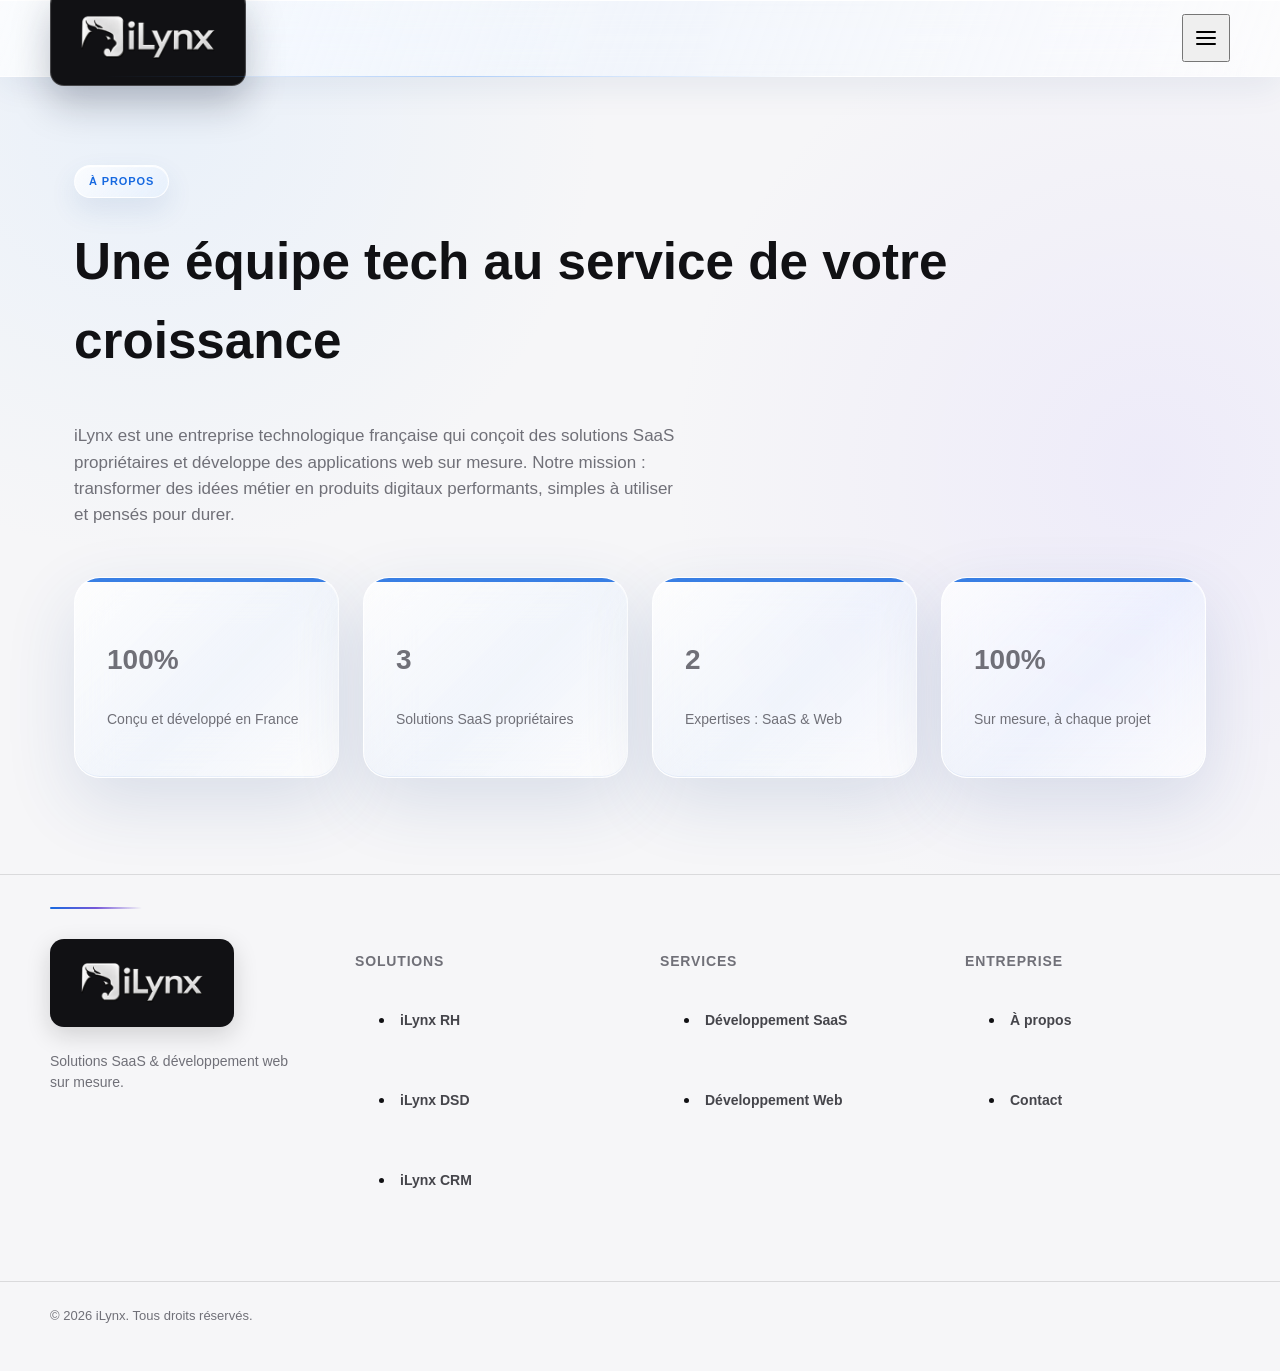
<file: a-propos.html>
<!DOCTYPE html>
<html lang="fr">
<head>
<meta charset="UTF-8">
<meta name="viewport" content="width=device-width, initial-scale=1.0">
<title>À propos — iLynx</title>
<meta name="description" content="iLynx, entreprise technologique française spécialisée en solutions SaaS et développement web sur mesure.">
<link rel="canonical" href="https://www.ilynx.fr/a-propos">
<link rel="icon" href="assets/favicon.png">
<meta name="theme-color" content="#2563EB">
<link rel="preconnect" href="https://fonts.googleapis.com">
<link href="https://fonts.googleapis.com/css2?family=Montserrat:wght@400;500;600;700;800&display=swap" rel="stylesheet">
<link rel="stylesheet" href="assets/utilities.css">
<link rel="stylesheet" href="assets/styles.css">
</head>
<body>
<header class="site-header">
  <div class="container flex items-center justify-between" style="height:76px">
    <a href="index.html" class="flex items-center gap-2" aria-label="iLynx — accueil"><img src="assets/iLynx-logo-light.png" alt="iLynx" style="height:96px"></a>
    <nav class="hidden md:flex items-center gap-8">
      <a class="nav-link" href="index.html">Accueil</a>
      <a class="nav-link" href="solutions.html">Solutions SaaS</a>
      <a class="nav-link" href="services.html">Services</a>
      <a class="nav-link" href="a-propos.html">À propos</a>
      <a class="nav-link" href="contact.html">Contact</a>
    </nav>
    <div class="hidden md:flex"><a href="contact.html" class="btn btn-primary">Parler à un expert</a></div>
    <button class="md:hidden" data-menu-toggle aria-label="Ouvrir le menu" aria-expanded="false" style="width:48px;height:48px;display:flex;align-items:center;justify-content:center">
      <svg width="24" height="24" viewBox="0 0 24 24" fill="none" stroke="currentColor" stroke-width="2" stroke-linecap="round"><path d="M3 6h18M3 12h18M3 18h18"/></svg>
    </button>
  </div>
  <div class="md:hidden glass" data-mobile-menu style="max-height:0; overflow:hidden; transition:max-height .3s ease; border-top:1px solid var(--card-border)">
    <nav class="container flex flex-col gap-1 py-4">
      <a class="nav-link py-3" href="index.html">Accueil</a>
      <a class="nav-link py-3" href="solutions.html">Solutions SaaS</a>
      <a class="nav-link py-3" href="services.html">Services</a>
      <a class="nav-link py-3" href="a-propos.html">À propos</a>
      <a class="nav-link py-3" href="contact.html">Contact</a>
      <a href="contact.html" class="btn btn-primary justify-center mt-2">Parler à un expert</a>
    </nav>
  </div>
</header>

<section class="container reveal" style="padding:88px 24px 96px">
  <span class="hero-badge">À propos</span>
  <h1 class="mt-6" style="font-size:clamp(2rem,4vw,3.2rem)">Une équipe tech au service de votre croissance</h1>
  <p class="mt-4" style="color:var(--muted); max-width:65ch; font-size:17px">iLynx est une entreprise technologique française qui conçoit des solutions SaaS propriétaires et développe des applications web sur mesure. Notre mission : transformer des idées métier en produits digitaux performants, simples à utiliser et pensés pour durer.</p>
  <div class="grid md:grid-cols-4 gap-6 mt-12">
    <div class="card" style="--card-accent:var(--accent-blue)"><p style="font-size:28px;font-weight:800">100%</p><p style="color:var(--muted);font-size:14px">Conçu et développé en France</p></div>
    <div class="card" style="--card-accent:var(--accent-cyan)"><p style="font-size:28px;font-weight:800">3</p><p style="color:var(--muted);font-size:14px">Solutions SaaS propriétaires</p></div>
    <div class="card" style="--card-accent:var(--accent-violet)"><p style="font-size:28px;font-weight:800">2</p><p style="color:var(--muted);font-size:14px">Expertises : SaaS &amp; Web</p></div>
    <div class="card" style="--card-accent:var(--accent-green)"><p style="font-size:28px;font-weight:800">100%</p><p style="color:var(--muted);font-size:14px">Sur mesure, à chaque projet</p></div>
  </div>
</section>

<footer style="padding:64px 0 32px">
  <div class="container grid md:grid-cols-4 gap-10">
    <div><img src="assets/iLynx-logo-light.png" alt="iLynx" style="height:88px"><p class="mt-4" style="color:var(--muted); font-size:14px; max-width:32ch">Solutions SaaS &amp; développement web sur mesure.</p></div>
    <div><h3 style="font-size:14px; text-transform:uppercase; letter-spacing:.06em; color:var(--muted)">Solutions</h3>
      <ul class="mt-4 flex flex-col gap-2">
        <li><a class="nav-link" href="solutions/rh.html">iLynx RH</a></li>
        <li><a class="nav-link" href="solutions/dsd.html">iLynx DSD</a></li>
        <li><a class="nav-link" href="solutions/crm.html">iLynx CRM</a></li>
      </ul>
    </div>
    <div><h3 style="font-size:14px; text-transform:uppercase; letter-spacing:.06em; color:var(--muted)">Services</h3>
      <ul class="mt-4 flex flex-col gap-2">
        <li><a class="nav-link" href="services/developpement-saas.html">Développement SaaS</a></li>
        <li><a class="nav-link" href="services/developpement-web.html">Développement Web</a></li>
      </ul>
    </div>
    <div><h3 style="font-size:14px; text-transform:uppercase; letter-spacing:.06em; color:var(--muted)">Entreprise</h3>
      <ul class="mt-4 flex flex-col gap-2">
        <li><a class="nav-link" href="a-propos.html">À propos</a></li>
        <li><a class="nav-link" href="contact.html">Contact</a></li>
      </ul>
    </div>
  </div>
  <div class="rainbow-rule mt-12"></div>
  <p class="container mt-6" style="color:var(--muted); font-size:13px">© <span data-year></span> iLynx. Tous droits réservés.</p>
</footer>
<script src="assets/main.js"></script>
</body>
</html>
</file>
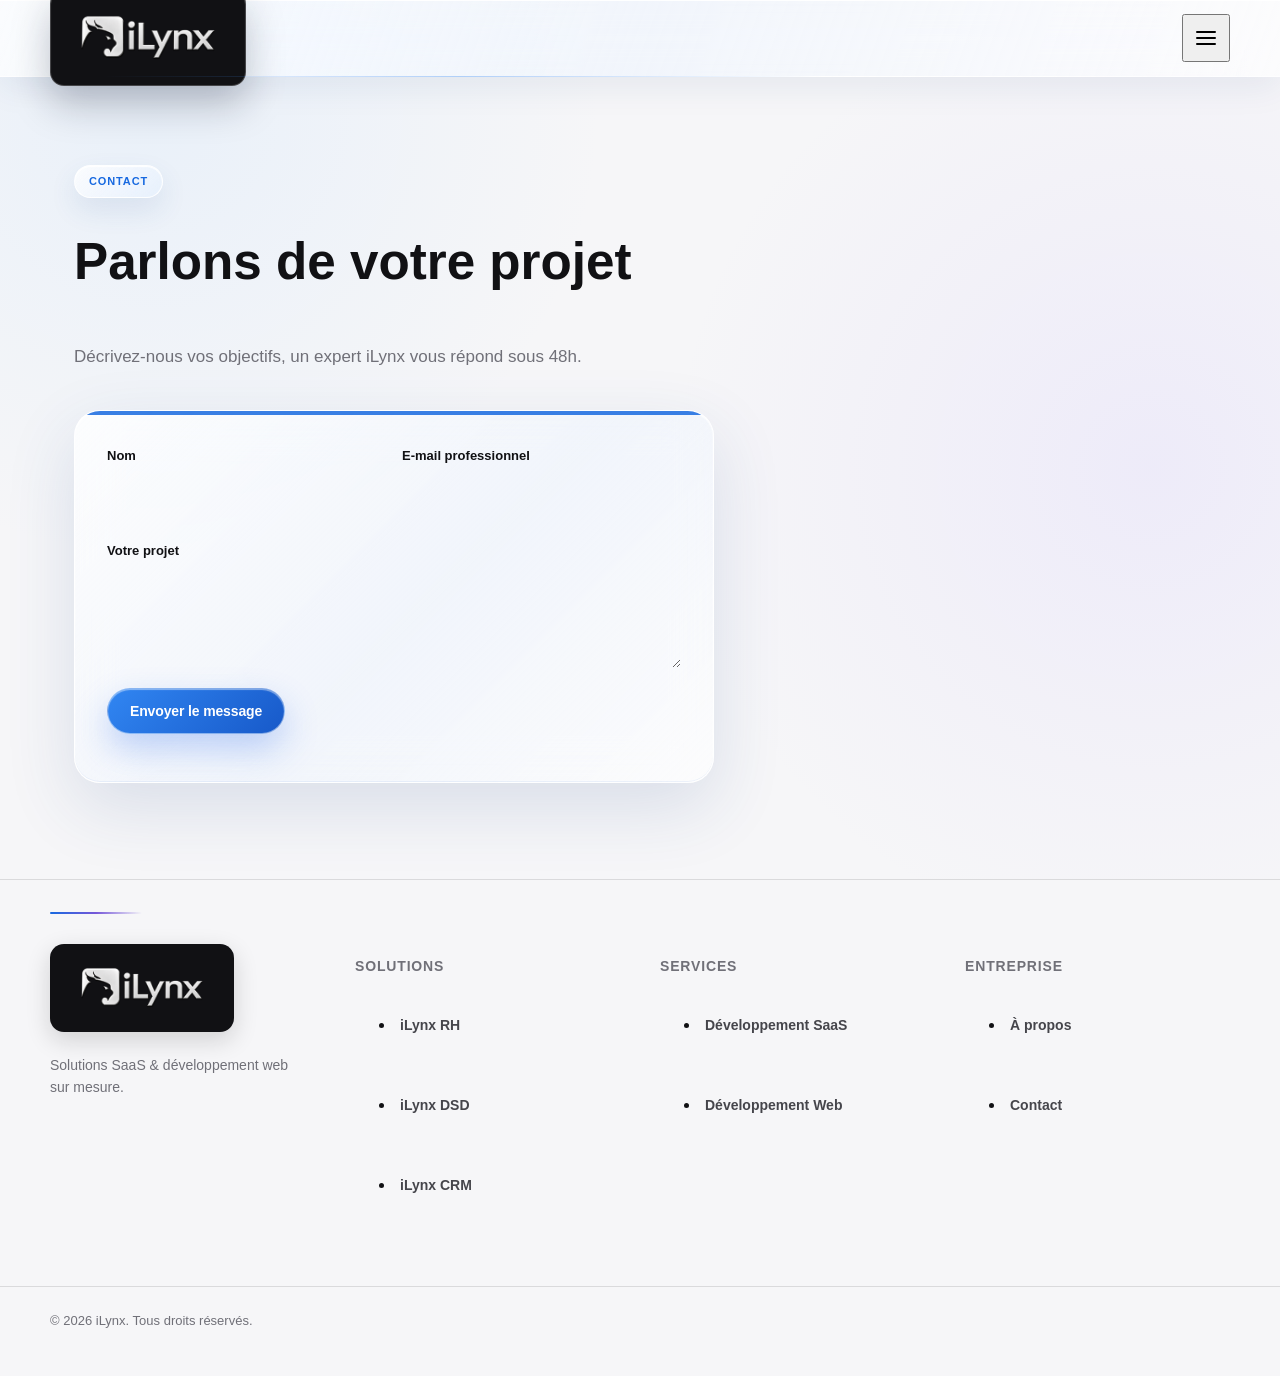
<file: contact.html>
<!DOCTYPE html>
<html lang="fr">
<head>
<meta charset="UTF-8">
<meta name="viewport" content="width=device-width, initial-scale=1.0">
<title>Contact — iLynx</title>
<meta name="description" content="Contactez iLynx pour parler de votre projet SaaS ou web sur mesure.">
<link rel="canonical" href="https://www.ilynx.fr/contact">
<link rel="icon" href="assets/favicon.png">
<meta name="theme-color" content="#2563EB">
<link rel="preconnect" href="https://fonts.googleapis.com">
<link href="https://fonts.googleapis.com/css2?family=Montserrat:wght@400;500;600;700;800&display=swap" rel="stylesheet">
<link rel="stylesheet" href="assets/utilities.css">
<link rel="stylesheet" href="assets/styles.css">
</head>
<body>
<header class="site-header">
  <div class="container flex items-center justify-between" style="height:76px">
    <a href="index.html" class="flex items-center gap-2" aria-label="iLynx — accueil"><img src="assets/iLynx-logo-light.png" alt="iLynx" style="height:96px"></a>
    <nav class="hidden md:flex items-center gap-8">
      <a class="nav-link" href="index.html">Accueil</a>
      <a class="nav-link" href="solutions.html">Solutions SaaS</a>
      <a class="nav-link" href="services.html">Services</a>
      <a class="nav-link" href="a-propos.html">À propos</a>
      <a class="nav-link" href="contact.html">Contact</a>
    </nav>
    <div class="hidden md:flex"><a href="contact.html" class="btn btn-primary">Parler à un expert</a></div>
    <button class="md:hidden" data-menu-toggle aria-label="Ouvrir le menu" aria-expanded="false" style="width:48px;height:48px;display:flex;align-items:center;justify-content:center">
      <svg width="24" height="24" viewBox="0 0 24 24" fill="none" stroke="currentColor" stroke-width="2" stroke-linecap="round"><path d="M3 6h18M3 12h18M3 18h18"/></svg>
    </button>
  </div>
  <div class="md:hidden glass" data-mobile-menu style="max-height:0; overflow:hidden; transition:max-height .3s ease; border-top:1px solid var(--card-border)">
    <nav class="container flex flex-col gap-1 py-4">
      <a class="nav-link py-3" href="index.html">Accueil</a>
      <a class="nav-link py-3" href="solutions.html">Solutions SaaS</a>
      <a class="nav-link py-3" href="services.html">Services</a>
      <a class="nav-link py-3" href="a-propos.html">À propos</a>
      <a class="nav-link py-3" href="contact.html">Contact</a>
      <a href="contact.html" class="btn btn-primary justify-center mt-2">Parler à un expert</a>
    </nav>
  </div>
</header>

<section class="container reveal" style="padding:88px 24px 96px">
  <span class="hero-badge">Contact</span>
  <h1 class="mt-6" style="font-size:clamp(2rem,4vw,3.2rem)">Parlons de votre projet</h1>
  <p class="mt-4" style="color:var(--muted); max-width:60ch; font-size:17px">Décrivez-nous vos objectifs, un expert iLynx vous répond sous 48h.</p>

  <form class="card mt-10" style="max-width:640px; --card-accent:var(--accent-blue)" onsubmit="event.preventDefault(); this.querySelector('[data-status]').textContent='Merci, votre message a bien été envoyé.';">
    <div class="grid md:grid-cols-2 gap-4">
      <div>
        <label style="font-size:13px; font-weight:600" for="name">Nom</label>
        <input id="name" name="name" required style="width:100%; margin-top:6px; padding:12px 14px; border-radius:10px; border:1px solid var(--card-border); background:var(--bg); color:var(--text); min-height:48px">
      </div>
      <div>
        <label style="font-size:13px; font-weight:600" for="email">E-mail professionnel</label>
        <input id="email" name="email" type="email" required style="width:100%; margin-top:6px; padding:12px 14px; border-radius:10px; border:1px solid var(--card-border); background:var(--bg); color:var(--text); min-height:48px">
      </div>
    </div>
    <div class="mt-4">
      <label style="font-size:13px; font-weight:600" for="msg">Votre projet</label>
      <textarea id="msg" name="msg" rows="5" required style="width:100%; margin-top:6px; padding:12px 14px; border-radius:10px; border:1px solid var(--card-border); background:var(--bg); color:var(--text)"></textarea>
    </div>
    <button type="submit" class="btn btn-primary mt-6">Envoyer le message</button>
    <p data-status class="mt-4" style="color:var(--accent-green); font-size:14px"></p>
  </form>
</section>

<footer style="padding:64px 0 32px">
  <div class="container grid md:grid-cols-4 gap-10">
    <div><img src="assets/iLynx-logo-light.png" alt="iLynx" style="height:88px"><p class="mt-4" style="color:var(--muted); font-size:14px; max-width:32ch">Solutions SaaS &amp; développement web sur mesure.</p></div>
    <div><h3 style="font-size:14px; text-transform:uppercase; letter-spacing:.06em; color:var(--muted)">Solutions</h3>
      <ul class="mt-4 flex flex-col gap-2">
        <li><a class="nav-link" href="solutions/rh.html">iLynx RH</a></li>
        <li><a class="nav-link" href="solutions/dsd.html">iLynx DSD</a></li>
        <li><a class="nav-link" href="solutions/crm.html">iLynx CRM</a></li>
      </ul>
    </div>
    <div><h3 style="font-size:14px; text-transform:uppercase; letter-spacing:.06em; color:var(--muted)">Services</h3>
      <ul class="mt-4 flex flex-col gap-2">
        <li><a class="nav-link" href="services/developpement-saas.html">Développement SaaS</a></li>
        <li><a class="nav-link" href="services/developpement-web.html">Développement Web</a></li>
      </ul>
    </div>
    <div><h3 style="font-size:14px; text-transform:uppercase; letter-spacing:.06em; color:var(--muted)">Entreprise</h3>
      <ul class="mt-4 flex flex-col gap-2">
        <li><a class="nav-link" href="a-propos.html">À propos</a></li>
        <li><a class="nav-link" href="contact.html">Contact</a></li>
      </ul>
    </div>
  </div>
  <div class="rainbow-rule mt-12"></div>
  <p class="container mt-6" style="color:var(--muted); font-size:13px">© <span data-year></span> iLynx. Tous droits réservés.</p>
</footer>
<script src="assets/main.js"></script>
</body>
</html>
</file>
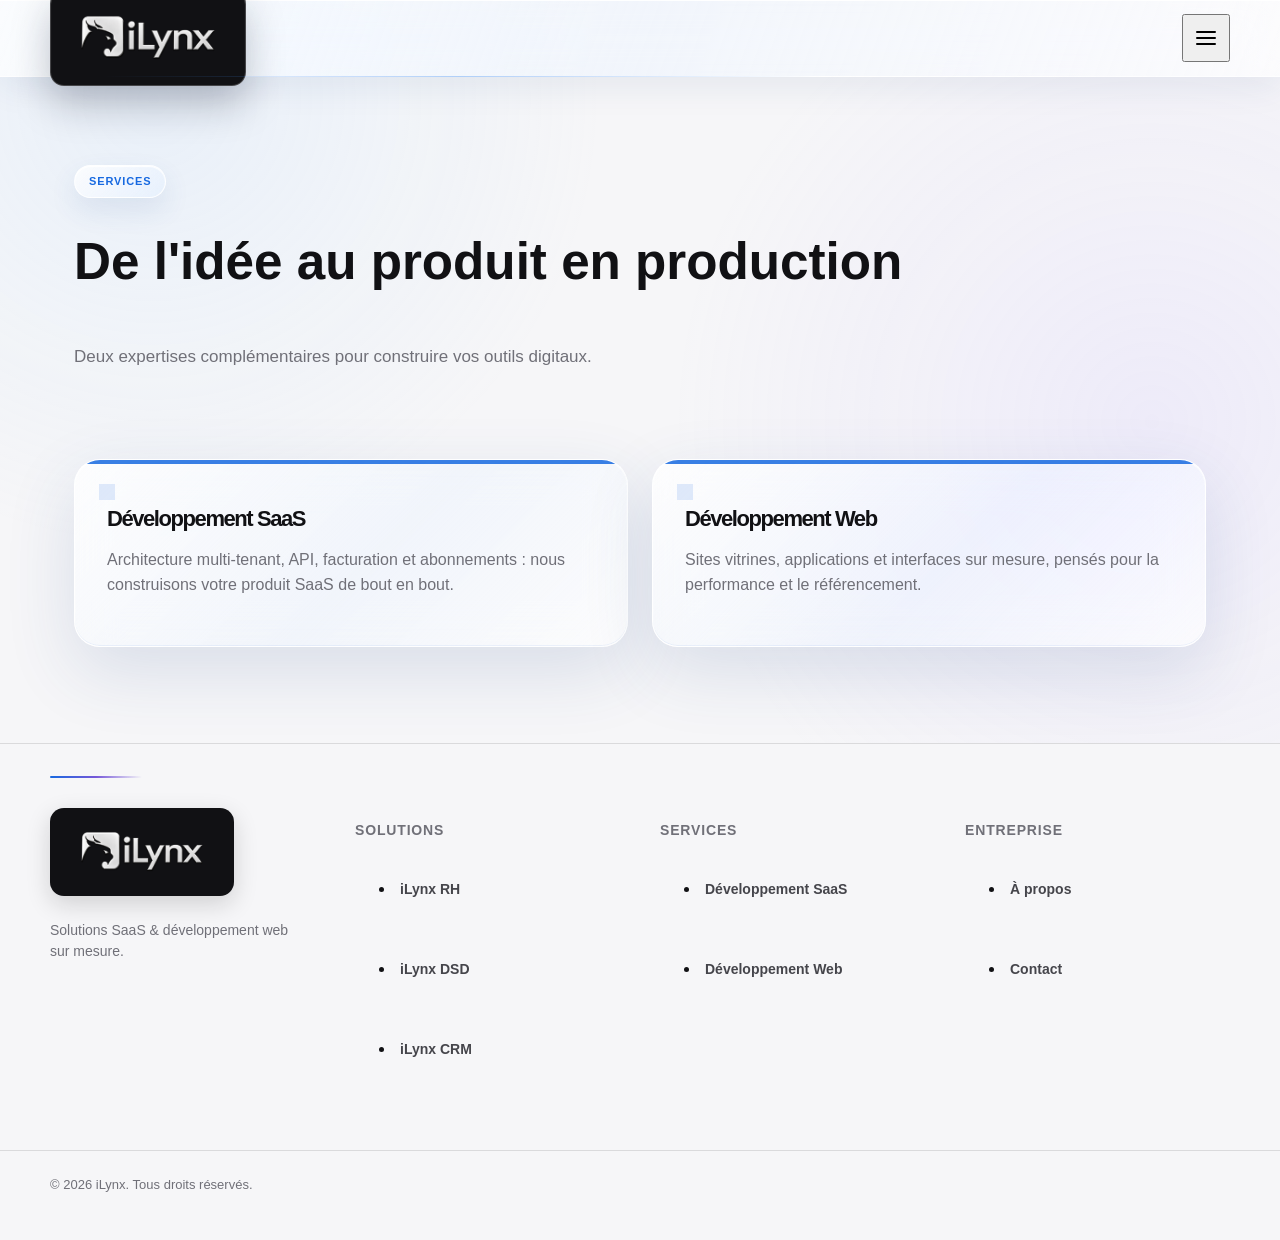
<file: services.html>
<!DOCTYPE html>
<html lang="fr">
<head>
<meta charset="UTF-8">
<meta name="viewport" content="width=device-width, initial-scale=1.0">
<title>Services — iLynx</title>
<meta name="description" content="Développement SaaS et développement web sur mesure par iLynx.">
<link rel="canonical" href="https://www.ilynx.fr/services">
<link rel="icon" href="assets/favicon.png">
<meta name="theme-color" content="#2563EB">
<link rel="preconnect" href="https://fonts.googleapis.com">
<link href="https://fonts.googleapis.com/css2?family=Montserrat:wght@400;500;600;700;800&display=swap" rel="stylesheet">
<link rel="stylesheet" href="assets/utilities.css">
<link rel="stylesheet" href="assets/styles.css">
</head>
<body>
<header class="site-header">
  <div class="container flex items-center justify-between" style="height:76px">
    <a href="index.html" class="flex items-center gap-2" aria-label="iLynx — accueil"><img src="assets/iLynx-logo-light.png" alt="iLynx" style="height:96px"></a>
    <nav class="hidden md:flex items-center gap-8">
      <a class="nav-link" href="index.html">Accueil</a>
      <a class="nav-link" href="solutions.html">Solutions SaaS</a>
      <a class="nav-link" href="services.html">Services</a>
      <a class="nav-link" href="a-propos.html">À propos</a>
      <a class="nav-link" href="contact.html">Contact</a>
    </nav>
    <div class="hidden md:flex"><a href="contact.html" class="btn btn-primary">Parler à un expert</a></div>
    <button class="md:hidden" data-menu-toggle aria-label="Ouvrir le menu" aria-expanded="false" style="width:48px;height:48px;display:flex;align-items:center;justify-content:center">
      <svg width="24" height="24" viewBox="0 0 24 24" fill="none" stroke="currentColor" stroke-width="2" stroke-linecap="round"><path d="M3 6h18M3 12h18M3 18h18"/></svg>
    </button>
  </div>
  <div class="md:hidden glass" data-mobile-menu style="max-height:0; overflow:hidden; transition:max-height .3s ease; border-top:1px solid var(--card-border)">
    <nav class="container flex flex-col gap-1 py-4">
      <a class="nav-link py-3" href="index.html">Accueil</a>
      <a class="nav-link py-3" href="solutions.html">Solutions SaaS</a>
      <a class="nav-link py-3" href="services.html">Services</a>
      <a class="nav-link py-3" href="a-propos.html">À propos</a>
      <a class="nav-link py-3" href="contact.html">Contact</a>
      <a href="contact.html" class="btn btn-primary justify-center mt-2">Parler à un expert</a>
    </nav>
  </div>
</header>

<section class="container reveal" style="padding:88px 24px 24px">
  <span class="hero-badge">Services</span>
  <h1 class="mt-6" style="font-size:clamp(2rem,4vw,3.2rem)">De l'idée au produit en production</h1>
  <p class="mt-4" style="color:var(--muted); max-width:60ch; font-size:17px">Deux expertises complémentaires pour construire vos outils digitaux.</p>
</section>
<section class="container" style="padding:48px 24px 96px">
  <div class="grid md:grid-cols-2 gap-6">
    <a href="services/developpement-saas.html" class="card reveal" data-tilt style="--card-accent:var(--accent-orange)">
      <span class="accent-dot"></span>
      <h2 class="mt-4" style="font-size:22px">Développement SaaS</h2>
      <p class="mt-2" style="color:var(--muted)">Architecture multi-tenant, API, facturation et abonnements : nous construisons votre produit SaaS de bout en bout.</p>
    </a>
    <a href="services/developpement-web.html" class="card reveal" data-tilt style="--card-accent:var(--accent-violet)">
      <span class="accent-dot"></span>
      <h2 class="mt-4" style="font-size:22px">Développement Web</h2>
      <p class="mt-2" style="color:var(--muted)">Sites vitrines, applications et interfaces sur mesure, pensés pour la performance et le référencement.</p>
    </a>
  </div>
</section>

<footer style="padding:64px 0 32px">
  <div class="container grid md:grid-cols-4 gap-10">
    <div><img src="assets/iLynx-logo-light.png" alt="iLynx" style="height:88px"><p class="mt-4" style="color:var(--muted); font-size:14px; max-width:32ch">Solutions SaaS &amp; développement web sur mesure.</p></div>
    <div><h3 style="font-size:14px; text-transform:uppercase; letter-spacing:.06em; color:var(--muted)">Solutions</h3>
      <ul class="mt-4 flex flex-col gap-2">
        <li><a class="nav-link" href="solutions/rh.html">iLynx RH</a></li>
        <li><a class="nav-link" href="solutions/dsd.html">iLynx DSD</a></li>
        <li><a class="nav-link" href="solutions/crm.html">iLynx CRM</a></li>
      </ul>
    </div>
    <div><h3 style="font-size:14px; text-transform:uppercase; letter-spacing:.06em; color:var(--muted)">Services</h3>
      <ul class="mt-4 flex flex-col gap-2">
        <li><a class="nav-link" href="services/developpement-saas.html">Développement SaaS</a></li>
        <li><a class="nav-link" href="services/developpement-web.html">Développement Web</a></li>
      </ul>
    </div>
    <div><h3 style="font-size:14px; text-transform:uppercase; letter-spacing:.06em; color:var(--muted)">Entreprise</h3>
      <ul class="mt-4 flex flex-col gap-2">
        <li><a class="nav-link" href="a-propos.html">À propos</a></li>
        <li><a class="nav-link" href="contact.html">Contact</a></li>
      </ul>
    </div>
  </div>
  <div class="rainbow-rule mt-12"></div>
  <p class="container mt-6" style="color:var(--muted); font-size:13px">© <span data-year></span> iLynx. Tous droits réservés.</p>
</footer>
<script src="assets/main.js"></script>
</body>
</html>
</file>
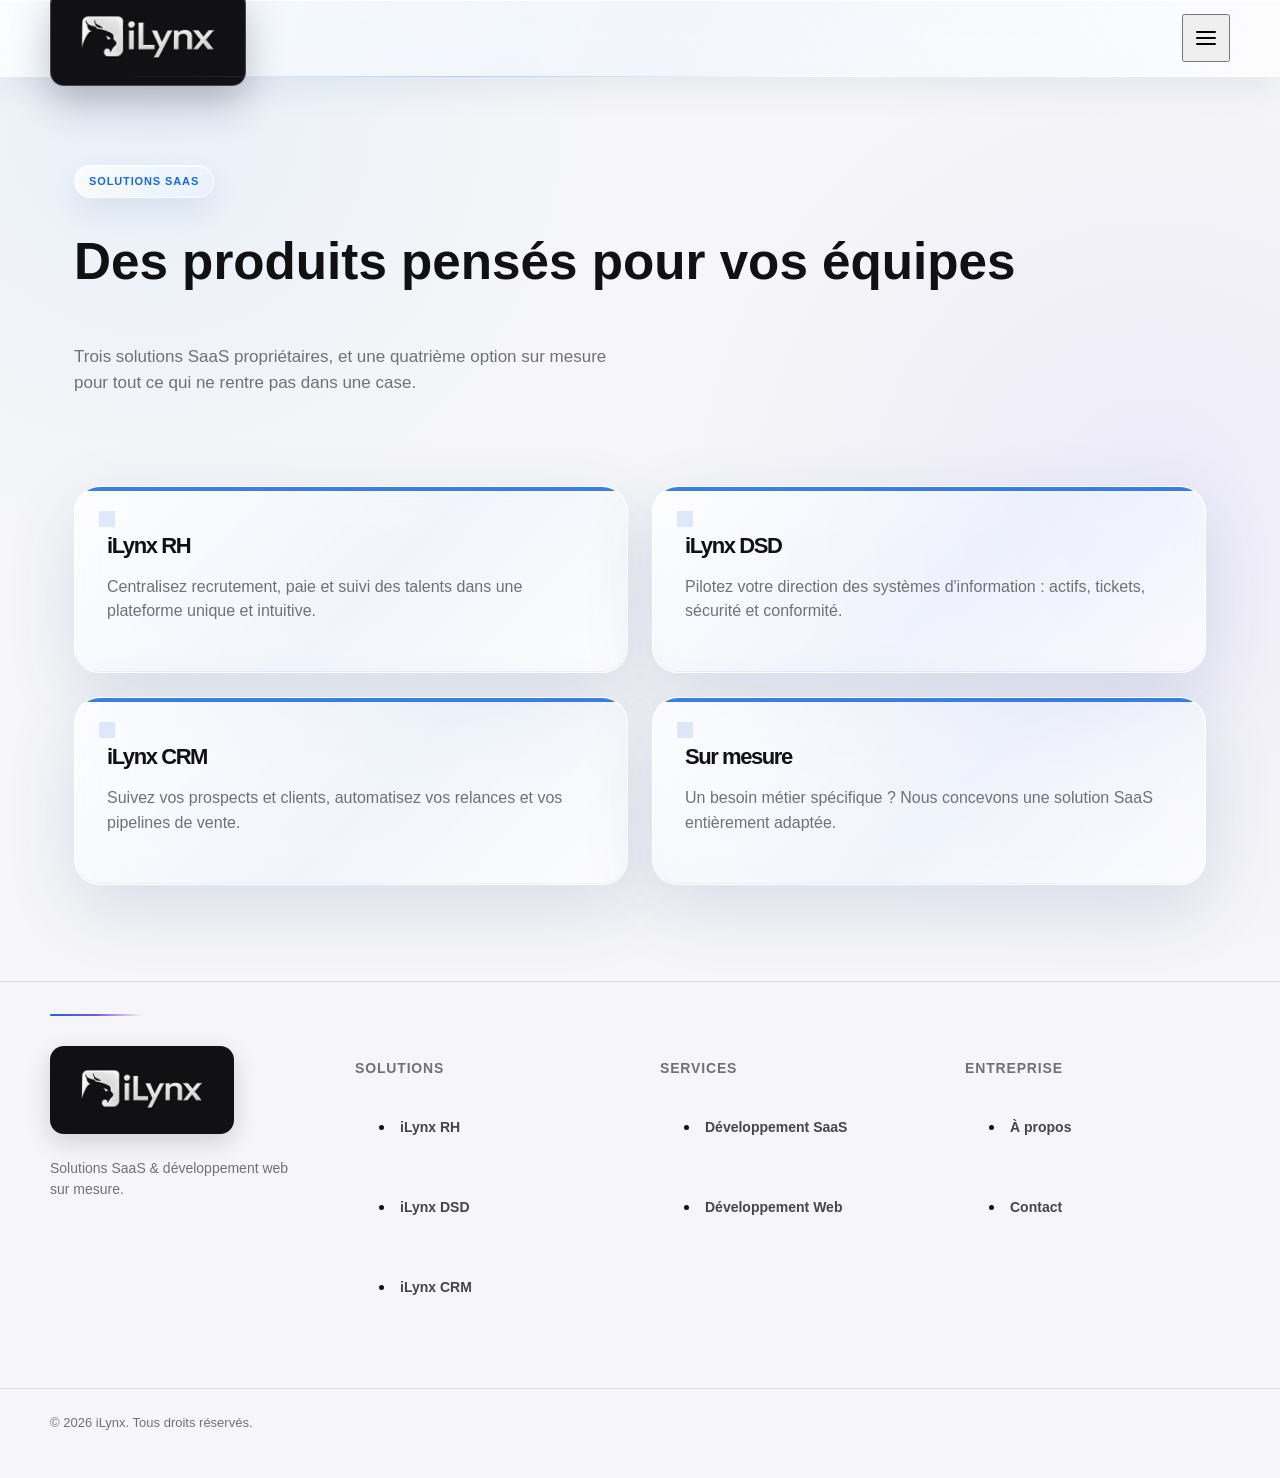
<file: solutions.html>
<!DOCTYPE html>
<html lang="fr">
<head>
<meta charset="UTF-8">
<meta name="viewport" content="width=device-width, initial-scale=1.0">
<title>Solutions SaaS — iLynx</title>
<meta name="description" content="Découvrez les solutions SaaS iLynx : RH, DSD et CRM, conçues pour piloter les fonctions clés de votre entreprise.">
<link rel="canonical" href="https://www.ilynx.fr/solutions">
<link rel="icon" href="assets/favicon.png">
<meta name="theme-color" content="#2563EB">
<link rel="preconnect" href="https://fonts.googleapis.com">
<link href="https://fonts.googleapis.com/css2?family=Montserrat:wght@400;500;600;700;800&display=swap" rel="stylesheet">
<link rel="stylesheet" href="assets/utilities.css">
<link rel="stylesheet" href="assets/styles.css">
</head>
<body>

<header class="site-header">
  <div class="container flex items-center justify-between" style="height:76px">
    <a href="index.html" class="flex items-center gap-2" aria-label="iLynx — accueil"><img src="assets/iLynx-logo-light.png" alt="iLynx" style="height:96px"></a>
    <nav class="hidden md:flex items-center gap-8">
      <a class="nav-link" href="index.html">Accueil</a>
      <a class="nav-link" href="solutions.html" style="color:var(--text)">Solutions SaaS</a>
      <a class="nav-link" href="services.html">Services</a>
      <a class="nav-link" href="a-propos.html">À propos</a>
      <a class="nav-link" href="contact.html">Contact</a>
    </nav>
    <div class="hidden md:flex"><a href="contact.html" class="btn btn-primary">Parler à un expert</a></div>
    <button class="md:hidden" data-menu-toggle aria-label="Ouvrir le menu" aria-expanded="false" style="width:48px;height:48px;display:flex;align-items:center;justify-content:center">
      <svg width="24" height="24" viewBox="0 0 24 24" fill="none" stroke="currentColor" stroke-width="2" stroke-linecap="round"><path d="M3 6h18M3 12h18M3 18h18"/></svg>
    </button>
  </div>
  <div class="md:hidden glass" data-mobile-menu style="max-height:0; overflow:hidden; transition:max-height .3s ease; border-top:1px solid var(--card-border)">
    <nav class="container flex flex-col gap-1 py-4">
      <a class="nav-link py-3" href="index.html">Accueil</a>
      <a class="nav-link py-3" href="solutions.html">Solutions SaaS</a>
      <a class="nav-link py-3" href="services.html">Services</a>
      <a class="nav-link py-3" href="a-propos.html">À propos</a>
      <a class="nav-link py-3" href="contact.html">Contact</a>
      <a href="contact.html" class="btn btn-primary justify-center mt-2">Parler à un expert</a>
    </nav>
  </div>
</header>

<section class="container reveal" style="padding:88px 24px 24px">
  <span class="hero-badge">Solutions SaaS</span>
  <h1 class="mt-6" style="font-size:clamp(2rem,4vw,3.2rem)">Des produits pensés pour vos équipes</h1>
  <p class="mt-4" style="color:var(--muted); max-width:60ch; font-size:17px">Trois solutions SaaS propriétaires, et une quatrième option sur mesure pour tout ce qui ne rentre pas dans une case.</p>
</section>

<section class="container" style="padding:48px 24px 96px">
  <div class="grid md:grid-cols-2 gap-6">
    <a href="solutions/rh.html" class="card reveal" data-tilt style="--card-accent:var(--accent-blue)">
      <span class="accent-dot"></span>
      <h2 class="mt-4" style="font-size:22px">iLynx RH</h2>
      <p class="mt-2" style="color:var(--muted)">Centralisez recrutement, paie et suivi des talents dans une plateforme unique et intuitive.</p>
    </a>
    <a href="solutions/dsd.html" class="card reveal" data-tilt style="--card-accent:var(--accent-cyan)">
      <span class="accent-dot"></span>
      <h2 class="mt-4" style="font-size:22px">iLynx DSD</h2>
      <p class="mt-2" style="color:var(--muted)">Pilotez votre direction des systèmes d'information : actifs, tickets, sécurité et conformité.</p>
    </a>
    <a href="solutions/crm.html" class="card reveal" data-tilt style="--card-accent:var(--accent-violet)">
      <span class="accent-dot"></span>
      <h2 class="mt-4" style="font-size:22px">iLynx CRM</h2>
      <p class="mt-2" style="color:var(--muted)">Suivez vos prospects et clients, automatisez vos relances et vos pipelines de vente.</p>
    </a>
    <a href="contact.html" class="card reveal" data-tilt style="--card-accent:var(--accent-green)">
      <span class="accent-dot"></span>
      <h2 class="mt-4" style="font-size:22px">Sur mesure</h2>
      <p class="mt-2" style="color:var(--muted)">Un besoin métier spécifique ? Nous concevons une solution SaaS entièrement adaptée.</p>
    </a>
  </div>
</section>

<footer style="padding:64px 0 32px">
  <div class="container grid md:grid-cols-4 gap-10">
    <div><img src="assets/iLynx-logo-light.png" alt="iLynx" style="height:88px"><p class="mt-4" style="color:var(--muted); font-size:14px; max-width:32ch">Solutions SaaS &amp; développement web sur mesure.</p></div>
    <div><h3 style="font-size:14px; text-transform:uppercase; letter-spacing:.06em; color:var(--muted)">Solutions</h3>
      <ul class="mt-4 flex flex-col gap-2">
        <li><a class="nav-link" href="solutions/rh.html">iLynx RH</a></li>
        <li><a class="nav-link" href="solutions/dsd.html">iLynx DSD</a></li>
        <li><a class="nav-link" href="solutions/crm.html">iLynx CRM</a></li>
      </ul>
    </div>
    <div><h3 style="font-size:14px; text-transform:uppercase; letter-spacing:.06em; color:var(--muted)">Services</h3>
      <ul class="mt-4 flex flex-col gap-2">
        <li><a class="nav-link" href="services/developpement-saas.html">Développement SaaS</a></li>
        <li><a class="nav-link" href="services/developpement-web.html">Développement Web</a></li>
      </ul>
    </div>
    <div><h3 style="font-size:14px; text-transform:uppercase; letter-spacing:.06em; color:var(--muted)">Entreprise</h3>
      <ul class="mt-4 flex flex-col gap-2">
        <li><a class="nav-link" href="a-propos.html">À propos</a></li>
        <li><a class="nav-link" href="contact.html">Contact</a></li>
      </ul>
    </div>
  </div>
  <div class="rainbow-rule mt-12"></div>
  <p class="container mt-6" style="color:var(--muted); font-size:13px">© <span data-year></span> iLynx. Tous droits réservés.</p>
</footer>

<script src="assets/main.js"></script>
</body>
</html>
</file>
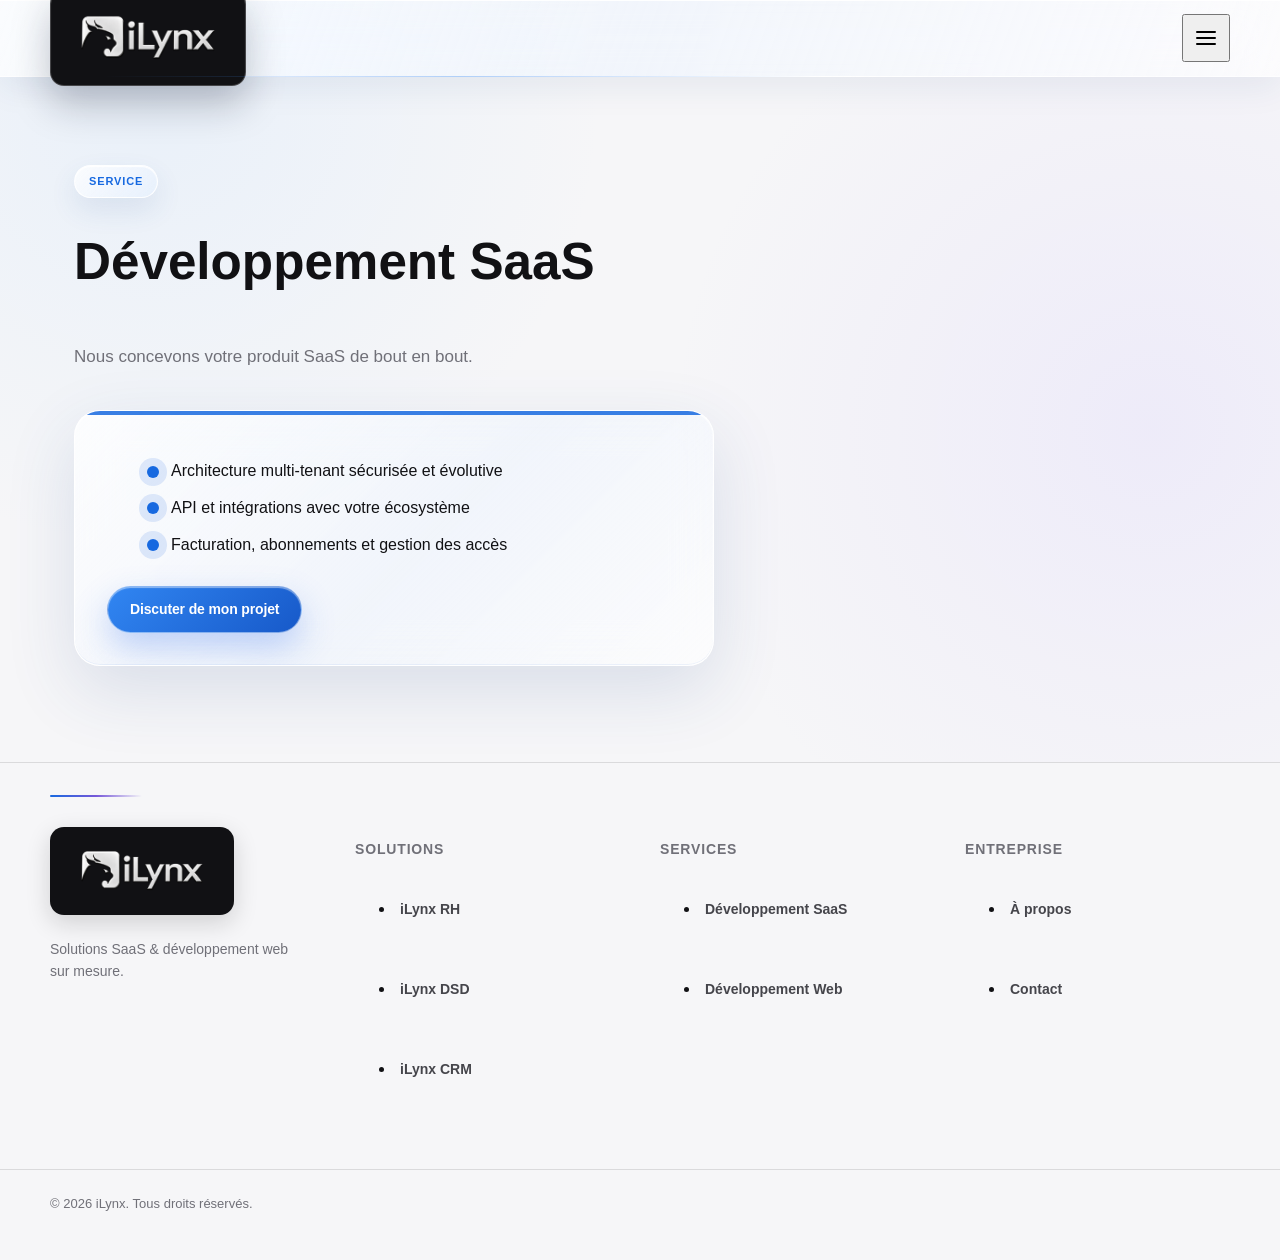
<file: services/developpement-saas.html>
<!DOCTYPE html>
<html lang="fr">
<head>
<meta charset="UTF-8">
<meta name="viewport" content="width=device-width, initial-scale=1.0">
<title>Développement SaaS — iLynx</title>
<meta name="description" content="Développement SaaS par iLynx : Nous concevons votre produit SaaS de bout en bout.">
<link rel="canonical" href="https://www.ilynx.fr/services/developpement-saas">
<link rel="icon" href="../assets/favicon.png">
<meta name="theme-color" content="#2563EB">
<link rel="preconnect" href="https://fonts.googleapis.com">
<link href="https://fonts.googleapis.com/css2?family=Montserrat:wght@400;500;600;700;800&display=swap" rel="stylesheet">
<link rel="stylesheet" href="../assets/utilities.css">
<link rel="stylesheet" href="../assets/styles.css">
</head>
<body>
<header class="site-header">
  <div class="container flex items-center justify-between" style="height:76px">
    <a href="../index.html" class="flex items-center gap-2" aria-label="iLynx — accueil"><img src="../assets/iLynx-logo-light.png" alt="iLynx" style="height:96px"></a>
    <nav class="hidden md:flex items-center gap-8">
      <a class="nav-link" href="../index.html">Accueil</a>
      <a class="nav-link" href="../solutions.html">Solutions SaaS</a>
      <a class="nav-link" href="../services.html">Services</a>
      <a class="nav-link" href="../a-propos.html">À propos</a>
      <a class="nav-link" href="../contact.html">Contact</a>
    </nav>
    <div class="hidden md:flex"><a href="../contact.html" class="btn btn-primary">Parler à un expert</a></div>
    <button class="md:hidden" data-menu-toggle aria-label="Ouvrir le menu" aria-expanded="false" style="width:48px;height:48px;display:flex;align-items:center;justify-content:center">
      <svg width="24" height="24" viewBox="0 0 24 24" fill="none" stroke="currentColor" stroke-width="2" stroke-linecap="round"><path d="M3 6h18M3 12h18M3 18h18"/></svg>
    </button>
  </div>
  <div class="md:hidden glass" data-mobile-menu style="max-height:0; overflow:hidden; transition:max-height .3s ease; border-top:1px solid var(--card-border)">
    <nav class="container flex flex-col gap-1 py-4">
      <a class="nav-link py-3" href="../index.html">Accueil</a>
      <a class="nav-link py-3" href="../solutions.html">Solutions SaaS</a>
      <a class="nav-link py-3" href="../services.html">Services</a>
      <a class="nav-link py-3" href="../a-propos.html">À propos</a>
      <a class="nav-link py-3" href="../contact.html">Contact</a>
      <a href="../contact.html" class="btn btn-primary justify-center mt-2">Parler à un expert</a>
    </nav>
  </div>
</header>

<section class="container reveal" style="padding:88px 24px 96px">
  <span class="hero-badge">Service</span>
  <h1 class="mt-6" style="font-size:clamp(2rem,4vw,3.2rem)">Développement SaaS</h1>
  <p class="mt-4" style="color:var(--muted); max-width:60ch; font-size:17px">Nous concevons votre produit SaaS de bout en bout.</p>
  <div class="card mt-10" style="--card-accent:var(--accent-orange); max-width:640px">
    <ul><li class="flex items-center gap-3 mt-3"><span class="accent-dot"></span><span>Architecture multi-tenant sécurisée et évolutive</span></li><li class="flex items-center gap-3 mt-3"><span class="accent-dot"></span><span>API et intégrations avec votre écosystème</span></li><li class="flex items-center gap-3 mt-3"><span class="accent-dot"></span><span>Facturation, abonnements et gestion des accès</span></li></ul>
    <a href="../contact.html" class="btn btn-primary mt-8">Discuter de mon projet</a>
  </div>
</section>

<footer style="padding:64px 0 32px">
  <div class="container grid md:grid-cols-4 gap-10">
    <div><img src="../assets/iLynx-logo-light.png" alt="iLynx" style="height:88px"><p class="mt-4" style="color:var(--muted); font-size:14px; max-width:32ch">Solutions SaaS &amp; développement web sur mesure.</p></div>
    <div><h3 style="font-size:14px; text-transform:uppercase; letter-spacing:.06em; color:var(--muted)">Solutions</h3>
      <ul class="mt-4 flex flex-col gap-2">
        <li><a class="nav-link" href="../solutions/rh.html">iLynx RH</a></li>
        <li><a class="nav-link" href="../solutions/dsd.html">iLynx DSD</a></li>
        <li><a class="nav-link" href="../solutions/crm.html">iLynx CRM</a></li>
      </ul>
    </div>
    <div><h3 style="font-size:14px; text-transform:uppercase; letter-spacing:.06em; color:var(--muted)">Services</h3>
      <ul class="mt-4 flex flex-col gap-2">
        <li><a class="nav-link" href="../services/developpement-saas.html">Développement SaaS</a></li>
        <li><a class="nav-link" href="../services/developpement-web.html">Développement Web</a></li>
      </ul>
    </div>
    <div><h3 style="font-size:14px; text-transform:uppercase; letter-spacing:.06em; color:var(--muted)">Entreprise</h3>
      <ul class="mt-4 flex flex-col gap-2">
        <li><a class="nav-link" href="../a-propos.html">À propos</a></li>
        <li><a class="nav-link" href="../contact.html">Contact</a></li>
      </ul>
    </div>
  </div>
  <div class="rainbow-rule mt-12"></div>
  <p class="container mt-6" style="color:var(--muted); font-size:13px">© <span data-year></span> iLynx. Tous droits réservés.</p>
</footer>
<script src="../assets/main.js"></script>
</body>
</html>
</file>
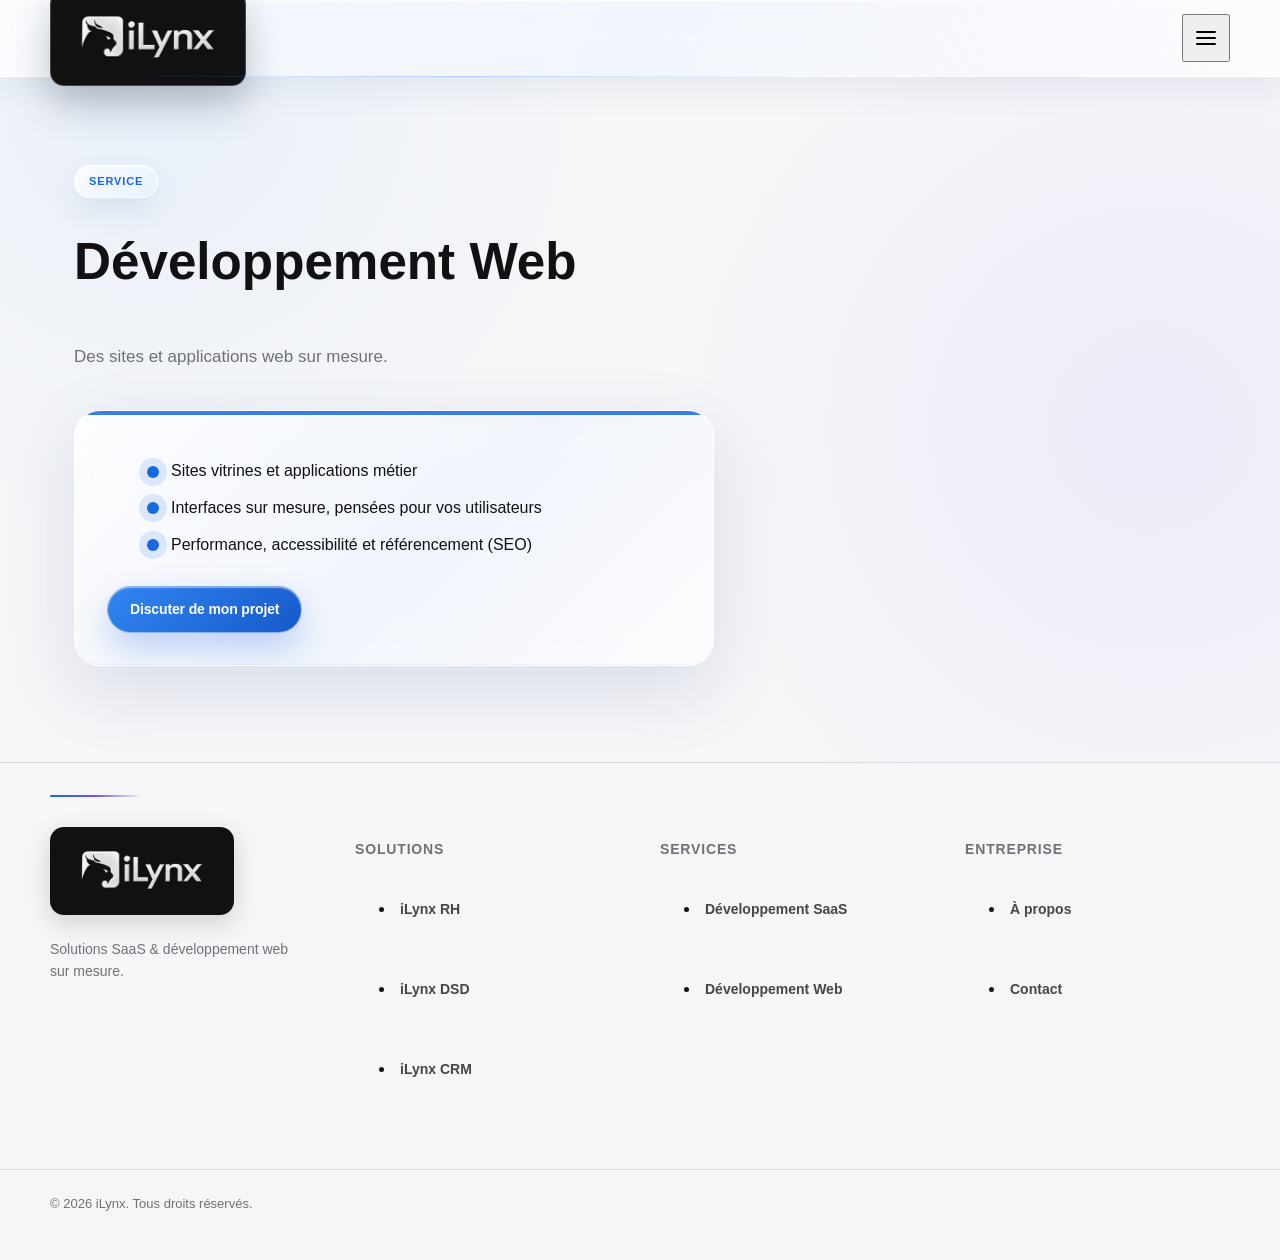
<file: services/developpement-web.html>
<!DOCTYPE html>
<html lang="fr">
<head>
<meta charset="UTF-8">
<meta name="viewport" content="width=device-width, initial-scale=1.0">
<title>Développement Web — iLynx</title>
<meta name="description" content="Développement Web par iLynx : Des sites et applications web sur mesure.">
<link rel="canonical" href="https://www.ilynx.fr/services/developpement-web">
<link rel="icon" href="../assets/favicon.png">
<meta name="theme-color" content="#2563EB">
<link rel="preconnect" href="https://fonts.googleapis.com">
<link href="https://fonts.googleapis.com/css2?family=Montserrat:wght@400;500;600;700;800&display=swap" rel="stylesheet">
<link rel="stylesheet" href="../assets/utilities.css">
<link rel="stylesheet" href="../assets/styles.css">
</head>
<body>
<header class="site-header">
  <div class="container flex items-center justify-between" style="height:76px">
    <a href="../index.html" class="flex items-center gap-2" aria-label="iLynx — accueil"><img src="../assets/iLynx-logo-light.png" alt="iLynx" style="height:96px"></a>
    <nav class="hidden md:flex items-center gap-8">
      <a class="nav-link" href="../index.html">Accueil</a>
      <a class="nav-link" href="../solutions.html">Solutions SaaS</a>
      <a class="nav-link" href="../services.html">Services</a>
      <a class="nav-link" href="../a-propos.html">À propos</a>
      <a class="nav-link" href="../contact.html">Contact</a>
    </nav>
    <div class="hidden md:flex"><a href="../contact.html" class="btn btn-primary">Parler à un expert</a></div>
    <button class="md:hidden" data-menu-toggle aria-label="Ouvrir le menu" aria-expanded="false" style="width:48px;height:48px;display:flex;align-items:center;justify-content:center">
      <svg width="24" height="24" viewBox="0 0 24 24" fill="none" stroke="currentColor" stroke-width="2" stroke-linecap="round"><path d="M3 6h18M3 12h18M3 18h18"/></svg>
    </button>
  </div>
  <div class="md:hidden glass" data-mobile-menu style="max-height:0; overflow:hidden; transition:max-height .3s ease; border-top:1px solid var(--card-border)">
    <nav class="container flex flex-col gap-1 py-4">
      <a class="nav-link py-3" href="../index.html">Accueil</a>
      <a class="nav-link py-3" href="../solutions.html">Solutions SaaS</a>
      <a class="nav-link py-3" href="../services.html">Services</a>
      <a class="nav-link py-3" href="../a-propos.html">À propos</a>
      <a class="nav-link py-3" href="../contact.html">Contact</a>
      <a href="../contact.html" class="btn btn-primary justify-center mt-2">Parler à un expert</a>
    </nav>
  </div>
</header>

<section class="container reveal" style="padding:88px 24px 96px">
  <span class="hero-badge">Service</span>
  <h1 class="mt-6" style="font-size:clamp(2rem,4vw,3.2rem)">Développement Web</h1>
  <p class="mt-4" style="color:var(--muted); max-width:60ch; font-size:17px">Des sites et applications web sur mesure.</p>
  <div class="card mt-10" style="--card-accent:var(--accent-violet); max-width:640px">
    <ul><li class="flex items-center gap-3 mt-3"><span class="accent-dot"></span><span>Sites vitrines et applications métier</span></li><li class="flex items-center gap-3 mt-3"><span class="accent-dot"></span><span>Interfaces sur mesure, pensées pour vos utilisateurs</span></li><li class="flex items-center gap-3 mt-3"><span class="accent-dot"></span><span>Performance, accessibilité et référencement (SEO)</span></li></ul>
    <a href="../contact.html" class="btn btn-primary mt-8">Discuter de mon projet</a>
  </div>
</section>

<footer style="padding:64px 0 32px">
  <div class="container grid md:grid-cols-4 gap-10">
    <div><img src="../assets/iLynx-logo-light.png" alt="iLynx" style="height:88px"><p class="mt-4" style="color:var(--muted); font-size:14px; max-width:32ch">Solutions SaaS &amp; développement web sur mesure.</p></div>
    <div><h3 style="font-size:14px; text-transform:uppercase; letter-spacing:.06em; color:var(--muted)">Solutions</h3>
      <ul class="mt-4 flex flex-col gap-2">
        <li><a class="nav-link" href="../solutions/rh.html">iLynx RH</a></li>
        <li><a class="nav-link" href="../solutions/dsd.html">iLynx DSD</a></li>
        <li><a class="nav-link" href="../solutions/crm.html">iLynx CRM</a></li>
      </ul>
    </div>
    <div><h3 style="font-size:14px; text-transform:uppercase; letter-spacing:.06em; color:var(--muted)">Services</h3>
      <ul class="mt-4 flex flex-col gap-2">
        <li><a class="nav-link" href="../services/developpement-saas.html">Développement SaaS</a></li>
        <li><a class="nav-link" href="../services/developpement-web.html">Développement Web</a></li>
      </ul>
    </div>
    <div><h3 style="font-size:14px; text-transform:uppercase; letter-spacing:.06em; color:var(--muted)">Entreprise</h3>
      <ul class="mt-4 flex flex-col gap-2">
        <li><a class="nav-link" href="../a-propos.html">À propos</a></li>
        <li><a class="nav-link" href="../contact.html">Contact</a></li>
      </ul>
    </div>
  </div>
  <div class="rainbow-rule mt-12"></div>
  <p class="container mt-6" style="color:var(--muted); font-size:13px">© <span data-year></span> iLynx. Tous droits réservés.</p>
</footer>
<script src="../assets/main.js"></script>
</body>
</html>
</file>
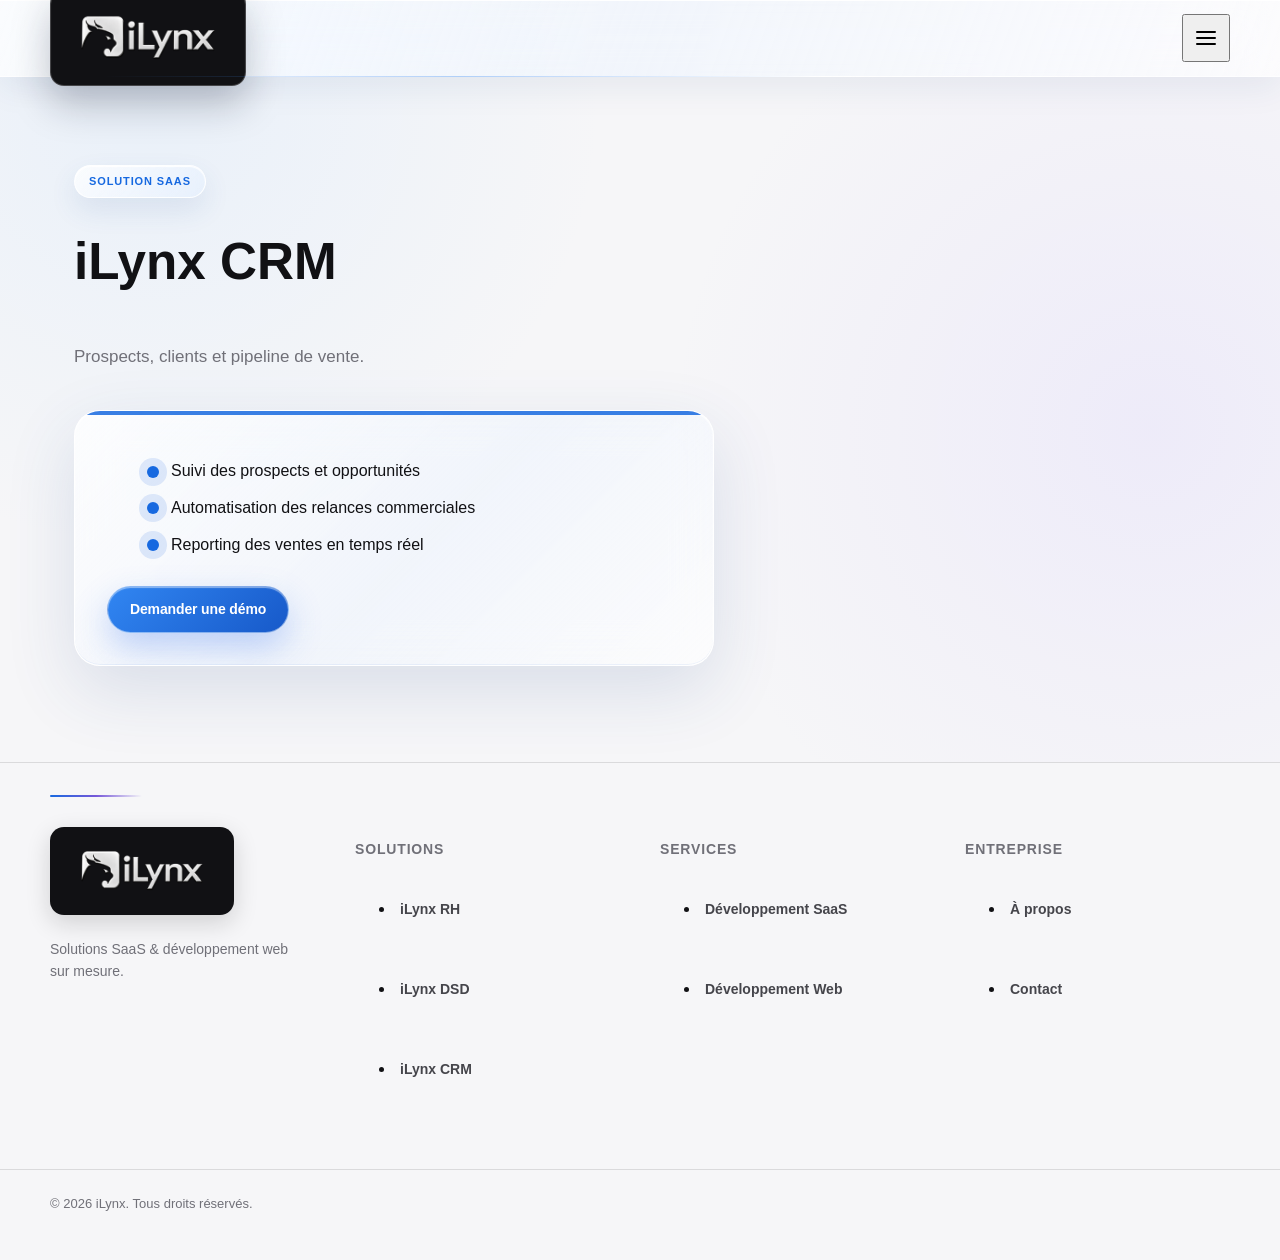
<file: solutions/crm.html>
<!DOCTYPE html>
<html lang="fr">
<head>
<meta charset="UTF-8">
<meta name="viewport" content="width=device-width, initial-scale=1.0">
<title>iLynx CRM — iLynx</title>
<meta name="description" content="iLynx CRM : Prospects, clients et pipeline de vente, une solution SaaS iLynx.">
<link rel="canonical" href="https://www.ilynx.fr/solutions/crm">
<link rel="icon" href="../assets/favicon.png">
<meta name="theme-color" content="#2563EB">
<link rel="preconnect" href="https://fonts.googleapis.com">
<link href="https://fonts.googleapis.com/css2?family=Montserrat:wght@400;500;600;700;800&display=swap" rel="stylesheet">
<link rel="stylesheet" href="../assets/utilities.css">
<link rel="stylesheet" href="../assets/styles.css">
</head>
<body>
<header class="site-header">
  <div class="container flex items-center justify-between" style="height:76px">
    <a href="../index.html" class="flex items-center gap-2" aria-label="iLynx — accueil"><img src="../assets/iLynx-logo-light.png" alt="iLynx" style="height:96px"></a>
    <nav class="hidden md:flex items-center gap-8">
      <a class="nav-link" href="../index.html">Accueil</a>
      <a class="nav-link" href="../solutions.html">Solutions SaaS</a>
      <a class="nav-link" href="../services.html">Services</a>
      <a class="nav-link" href="../a-propos.html">À propos</a>
      <a class="nav-link" href="../contact.html">Contact</a>
    </nav>
    <div class="hidden md:flex"><a href="../contact.html" class="btn btn-primary">Parler à un expert</a></div>
    <button class="md:hidden" data-menu-toggle aria-label="Ouvrir le menu" aria-expanded="false" style="width:48px;height:48px;display:flex;align-items:center;justify-content:center">
      <svg width="24" height="24" viewBox="0 0 24 24" fill="none" stroke="currentColor" stroke-width="2" stroke-linecap="round"><path d="M3 6h18M3 12h18M3 18h18"/></svg>
    </button>
  </div>
  <div class="md:hidden glass" data-mobile-menu style="max-height:0; overflow:hidden; transition:max-height .3s ease; border-top:1px solid var(--card-border)">
    <nav class="container flex flex-col gap-1 py-4">
      <a class="nav-link py-3" href="../index.html">Accueil</a>
      <a class="nav-link py-3" href="../solutions.html">Solutions SaaS</a>
      <a class="nav-link py-3" href="../services.html">Services</a>
      <a class="nav-link py-3" href="../a-propos.html">À propos</a>
      <a class="nav-link py-3" href="../contact.html">Contact</a>
      <a href="../contact.html" class="btn btn-primary justify-center mt-2">Parler à un expert</a>
    </nav>
  </div>
</header>

<section class="container reveal" style="padding:88px 24px 96px">
  <span class="hero-badge">Solution SaaS</span>
  <h1 class="mt-6" style="font-size:clamp(2rem,4vw,3.2rem)">iLynx CRM</h1>
  <p class="mt-4" style="color:var(--muted); max-width:60ch; font-size:17px">Prospects, clients et pipeline de vente.</p>
  <div class="card mt-10" style="--card-accent:var(--accent-violet); max-width:640px">
    <ul><li class="flex items-center gap-3 mt-3"><span class="accent-dot"></span><span>Suivi des prospects et opportunités</span></li><li class="flex items-center gap-3 mt-3"><span class="accent-dot"></span><span>Automatisation des relances commerciales</span></li><li class="flex items-center gap-3 mt-3"><span class="accent-dot"></span><span>Reporting des ventes en temps réel</span></li></ul>
    <a href="../contact.html" class="btn btn-primary mt-8">Demander une démo</a>
  </div>
</section>

<footer style="padding:64px 0 32px">
  <div class="container grid md:grid-cols-4 gap-10">
    <div><img src="../assets/iLynx-logo-light.png" alt="iLynx" style="height:88px"><p class="mt-4" style="color:var(--muted); font-size:14px; max-width:32ch">Solutions SaaS &amp; développement web sur mesure.</p></div>
    <div><h3 style="font-size:14px; text-transform:uppercase; letter-spacing:.06em; color:var(--muted)">Solutions</h3>
      <ul class="mt-4 flex flex-col gap-2">
        <li><a class="nav-link" href="../solutions/rh.html">iLynx RH</a></li>
        <li><a class="nav-link" href="../solutions/dsd.html">iLynx DSD</a></li>
        <li><a class="nav-link" href="../solutions/crm.html">iLynx CRM</a></li>
      </ul>
    </div>
    <div><h3 style="font-size:14px; text-transform:uppercase; letter-spacing:.06em; color:var(--muted)">Services</h3>
      <ul class="mt-4 flex flex-col gap-2">
        <li><a class="nav-link" href="../services/developpement-saas.html">Développement SaaS</a></li>
        <li><a class="nav-link" href="../services/developpement-web.html">Développement Web</a></li>
      </ul>
    </div>
    <div><h3 style="font-size:14px; text-transform:uppercase; letter-spacing:.06em; color:var(--muted)">Entreprise</h3>
      <ul class="mt-4 flex flex-col gap-2">
        <li><a class="nav-link" href="../a-propos.html">À propos</a></li>
        <li><a class="nav-link" href="../contact.html">Contact</a></li>
      </ul>
    </div>
  </div>
  <div class="rainbow-rule mt-12"></div>
  <p class="container mt-6" style="color:var(--muted); font-size:13px">© <span data-year></span> iLynx. Tous droits réservés.</p>
</footer>
<script src="../assets/main.js"></script>
</body>
</html>
</file>
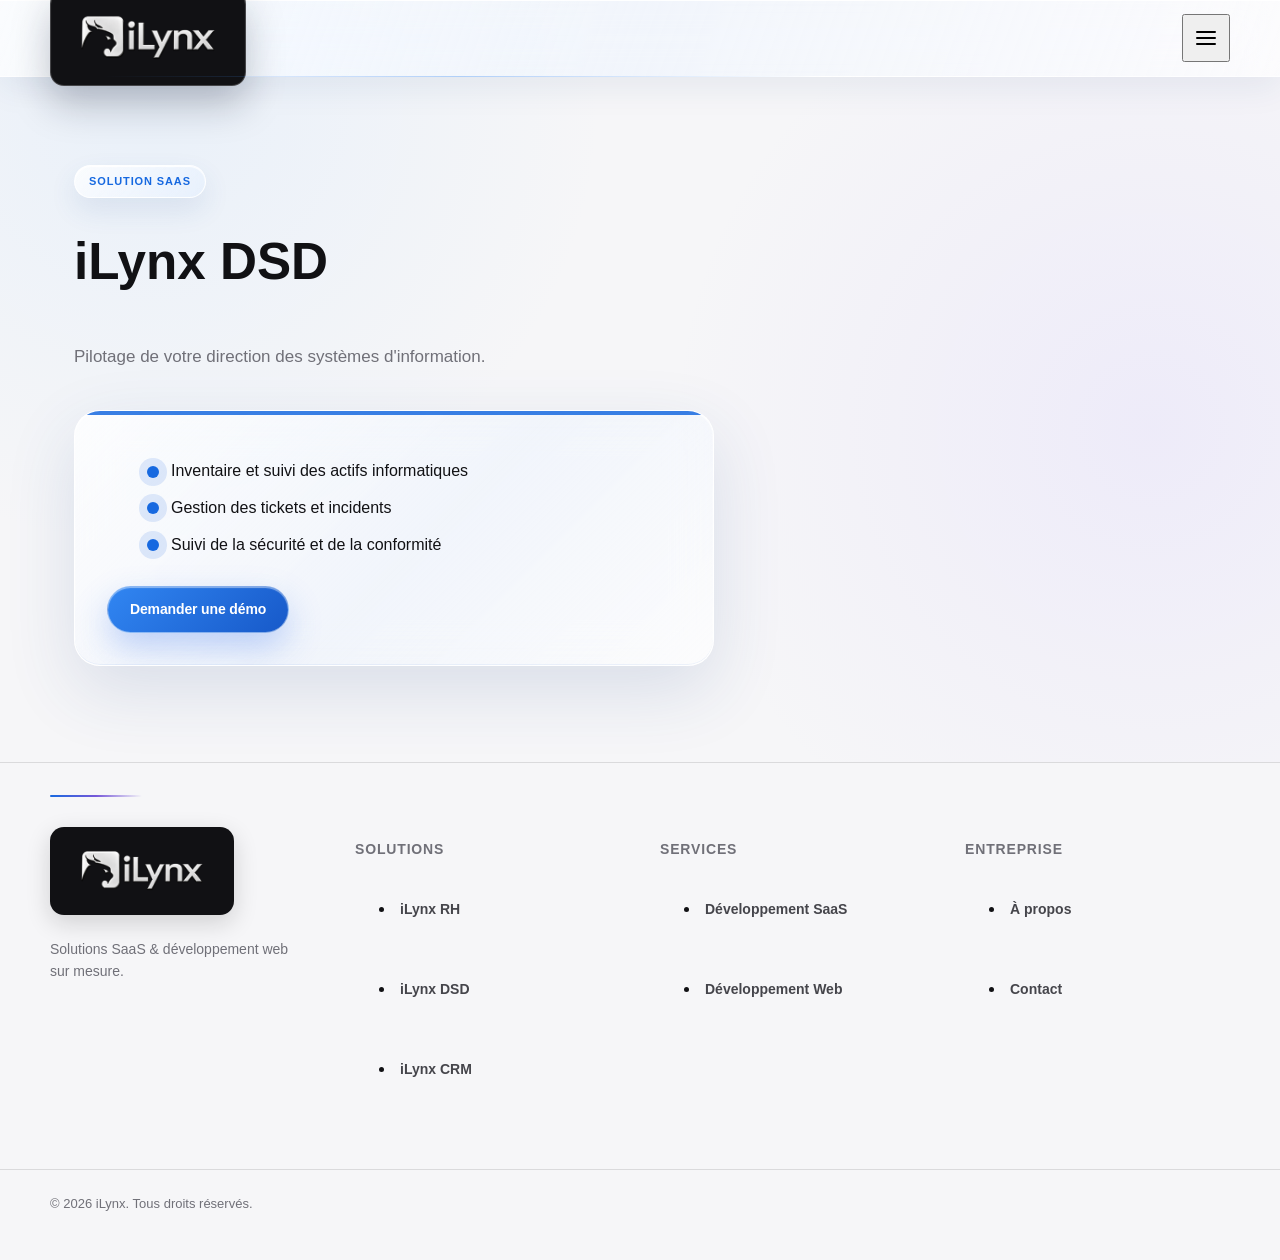
<file: solutions/dsd.html>
<!DOCTYPE html>
<html lang="fr">
<head>
<meta charset="UTF-8">
<meta name="viewport" content="width=device-width, initial-scale=1.0">
<title>iLynx DSD — iLynx</title>
<meta name="description" content="iLynx DSD : Pilotage de votre direction des systèmes d'information, une solution SaaS iLynx.">
<link rel="canonical" href="https://www.ilynx.fr/solutions/dsd">
<link rel="icon" href="../assets/favicon.png">
<meta name="theme-color" content="#2563EB">
<link rel="preconnect" href="https://fonts.googleapis.com">
<link href="https://fonts.googleapis.com/css2?family=Montserrat:wght@400;500;600;700;800&display=swap" rel="stylesheet">
<link rel="stylesheet" href="../assets/utilities.css">
<link rel="stylesheet" href="../assets/styles.css">
</head>
<body>
<header class="site-header">
  <div class="container flex items-center justify-between" style="height:76px">
    <a href="../index.html" class="flex items-center gap-2" aria-label="iLynx — accueil"><img src="../assets/iLynx-logo-light.png" alt="iLynx" style="height:96px"></a>
    <nav class="hidden md:flex items-center gap-8">
      <a class="nav-link" href="../index.html">Accueil</a>
      <a class="nav-link" href="../solutions.html">Solutions SaaS</a>
      <a class="nav-link" href="../services.html">Services</a>
      <a class="nav-link" href="../a-propos.html">À propos</a>
      <a class="nav-link" href="../contact.html">Contact</a>
    </nav>
    <div class="hidden md:flex"><a href="../contact.html" class="btn btn-primary">Parler à un expert</a></div>
    <button class="md:hidden" data-menu-toggle aria-label="Ouvrir le menu" aria-expanded="false" style="width:48px;height:48px;display:flex;align-items:center;justify-content:center">
      <svg width="24" height="24" viewBox="0 0 24 24" fill="none" stroke="currentColor" stroke-width="2" stroke-linecap="round"><path d="M3 6h18M3 12h18M3 18h18"/></svg>
    </button>
  </div>
  <div class="md:hidden glass" data-mobile-menu style="max-height:0; overflow:hidden; transition:max-height .3s ease; border-top:1px solid var(--card-border)">
    <nav class="container flex flex-col gap-1 py-4">
      <a class="nav-link py-3" href="../index.html">Accueil</a>
      <a class="nav-link py-3" href="../solutions.html">Solutions SaaS</a>
      <a class="nav-link py-3" href="../services.html">Services</a>
      <a class="nav-link py-3" href="../a-propos.html">À propos</a>
      <a class="nav-link py-3" href="../contact.html">Contact</a>
      <a href="../contact.html" class="btn btn-primary justify-center mt-2">Parler à un expert</a>
    </nav>
  </div>
</header>

<section class="container reveal" style="padding:88px 24px 96px">
  <span class="hero-badge">Solution SaaS</span>
  <h1 class="mt-6" style="font-size:clamp(2rem,4vw,3.2rem)">iLynx DSD</h1>
  <p class="mt-4" style="color:var(--muted); max-width:60ch; font-size:17px">Pilotage de votre direction des systèmes d'information.</p>
  <div class="card mt-10" style="--card-accent:var(--accent-cyan); max-width:640px">
    <ul><li class="flex items-center gap-3 mt-3"><span class="accent-dot"></span><span>Inventaire et suivi des actifs informatiques</span></li><li class="flex items-center gap-3 mt-3"><span class="accent-dot"></span><span>Gestion des tickets et incidents</span></li><li class="flex items-center gap-3 mt-3"><span class="accent-dot"></span><span>Suivi de la sécurité et de la conformité</span></li></ul>
    <a href="../contact.html" class="btn btn-primary mt-8">Demander une démo</a>
  </div>
</section>

<footer style="padding:64px 0 32px">
  <div class="container grid md:grid-cols-4 gap-10">
    <div><img src="../assets/iLynx-logo-light.png" alt="iLynx" style="height:88px"><p class="mt-4" style="color:var(--muted); font-size:14px; max-width:32ch">Solutions SaaS &amp; développement web sur mesure.</p></div>
    <div><h3 style="font-size:14px; text-transform:uppercase; letter-spacing:.06em; color:var(--muted)">Solutions</h3>
      <ul class="mt-4 flex flex-col gap-2">
        <li><a class="nav-link" href="../solutions/rh.html">iLynx RH</a></li>
        <li><a class="nav-link" href="../solutions/dsd.html">iLynx DSD</a></li>
        <li><a class="nav-link" href="../solutions/crm.html">iLynx CRM</a></li>
      </ul>
    </div>
    <div><h3 style="font-size:14px; text-transform:uppercase; letter-spacing:.06em; color:var(--muted)">Services</h3>
      <ul class="mt-4 flex flex-col gap-2">
        <li><a class="nav-link" href="../services/developpement-saas.html">Développement SaaS</a></li>
        <li><a class="nav-link" href="../services/developpement-web.html">Développement Web</a></li>
      </ul>
    </div>
    <div><h3 style="font-size:14px; text-transform:uppercase; letter-spacing:.06em; color:var(--muted)">Entreprise</h3>
      <ul class="mt-4 flex flex-col gap-2">
        <li><a class="nav-link" href="../a-propos.html">À propos</a></li>
        <li><a class="nav-link" href="../contact.html">Contact</a></li>
      </ul>
    </div>
  </div>
  <div class="rainbow-rule mt-12"></div>
  <p class="container mt-6" style="color:var(--muted); font-size:13px">© <span data-year></span> iLynx. Tous droits réservés.</p>
</footer>
<script src="../assets/main.js"></script>
</body>
</html>
</file>
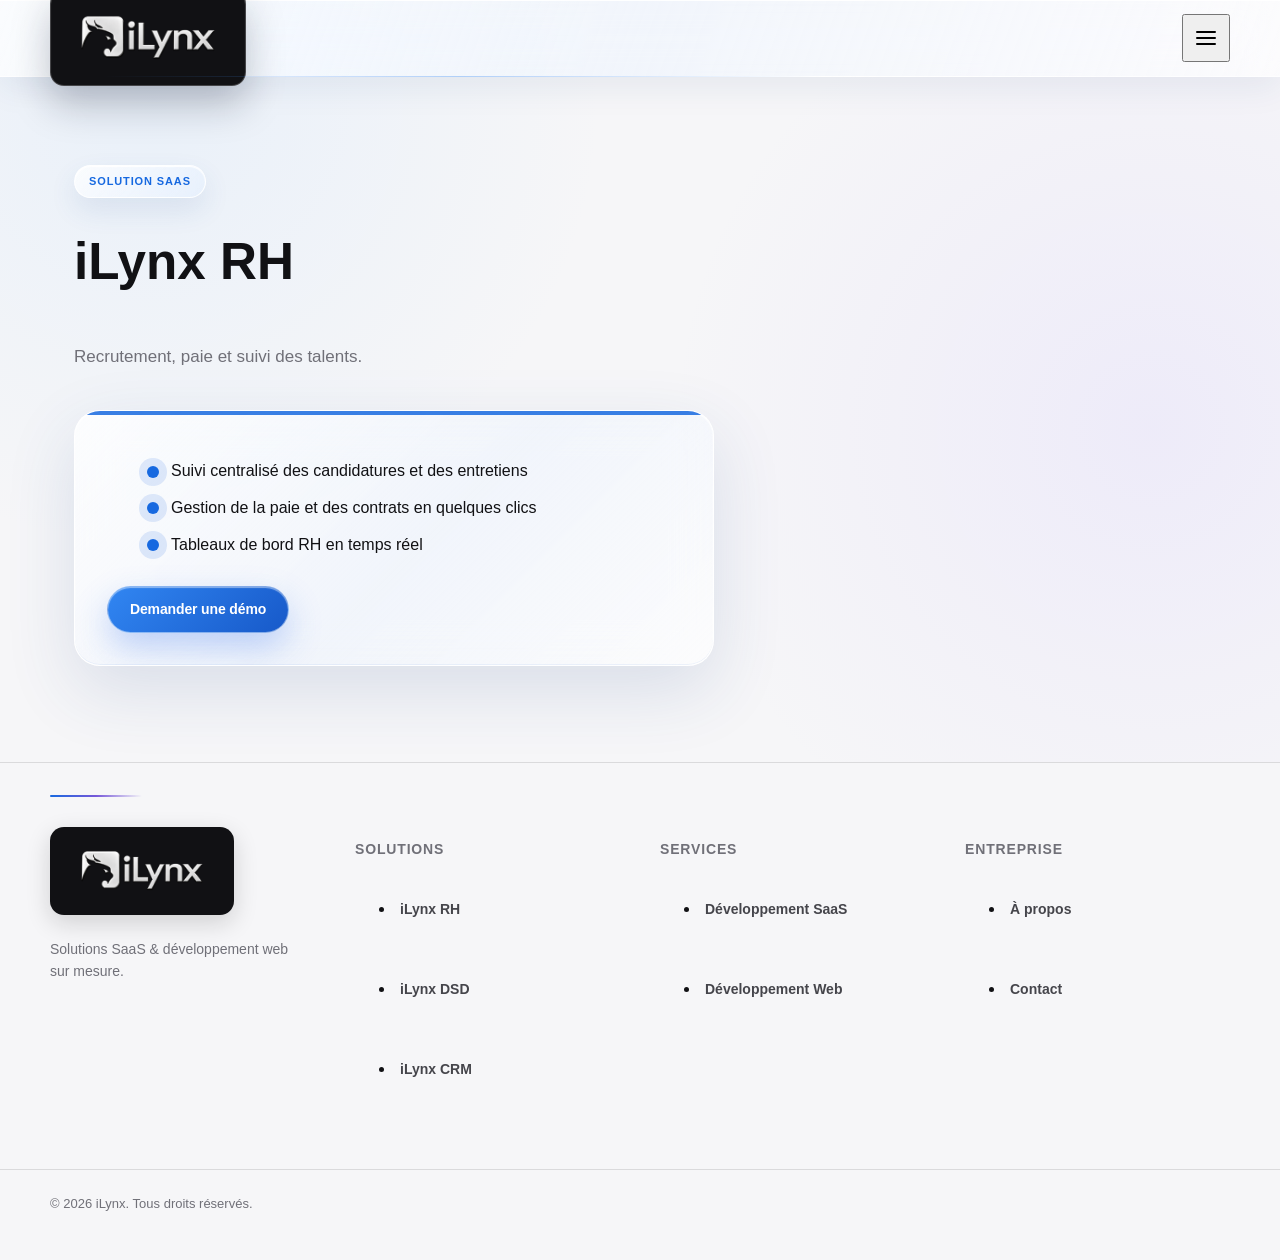
<file: solutions/rh.html>
<!DOCTYPE html>
<html lang="fr">
<head>
<meta charset="UTF-8">
<meta name="viewport" content="width=device-width, initial-scale=1.0">
<title>iLynx RH — iLynx</title>
<meta name="description" content="iLynx RH : Recrutement, paie et suivi des talents, une solution SaaS iLynx.">
<link rel="canonical" href="https://www.ilynx.fr/solutions/rh">
<link rel="icon" href="../assets/favicon.png">
<meta name="theme-color" content="#2563EB">
<link rel="preconnect" href="https://fonts.googleapis.com">
<link href="https://fonts.googleapis.com/css2?family=Montserrat:wght@400;500;600;700;800&display=swap" rel="stylesheet">
<link rel="stylesheet" href="../assets/utilities.css">
<link rel="stylesheet" href="../assets/styles.css">
</head>
<body>
<header class="site-header">
  <div class="container flex items-center justify-between" style="height:76px">
    <a href="../index.html" class="flex items-center gap-2" aria-label="iLynx — accueil"><img src="../assets/iLynx-logo-light.png" alt="iLynx" style="height:96px"></a>
    <nav class="hidden md:flex items-center gap-8">
      <a class="nav-link" href="../index.html">Accueil</a>
      <a class="nav-link" href="../solutions.html">Solutions SaaS</a>
      <a class="nav-link" href="../services.html">Services</a>
      <a class="nav-link" href="../a-propos.html">À propos</a>
      <a class="nav-link" href="../contact.html">Contact</a>
    </nav>
    <div class="hidden md:flex"><a href="../contact.html" class="btn btn-primary">Parler à un expert</a></div>
    <button class="md:hidden" data-menu-toggle aria-label="Ouvrir le menu" aria-expanded="false" style="width:48px;height:48px;display:flex;align-items:center;justify-content:center">
      <svg width="24" height="24" viewBox="0 0 24 24" fill="none" stroke="currentColor" stroke-width="2" stroke-linecap="round"><path d="M3 6h18M3 12h18M3 18h18"/></svg>
    </button>
  </div>
  <div class="md:hidden glass" data-mobile-menu style="max-height:0; overflow:hidden; transition:max-height .3s ease; border-top:1px solid var(--card-border)">
    <nav class="container flex flex-col gap-1 py-4">
      <a class="nav-link py-3" href="../index.html">Accueil</a>
      <a class="nav-link py-3" href="../solutions.html">Solutions SaaS</a>
      <a class="nav-link py-3" href="../services.html">Services</a>
      <a class="nav-link py-3" href="../a-propos.html">À propos</a>
      <a class="nav-link py-3" href="../contact.html">Contact</a>
      <a href="../contact.html" class="btn btn-primary justify-center mt-2">Parler à un expert</a>
    </nav>
  </div>
</header>

<section class="container reveal" style="padding:88px 24px 96px">
  <span class="hero-badge">Solution SaaS</span>
  <h1 class="mt-6" style="font-size:clamp(2rem,4vw,3.2rem)">iLynx RH</h1>
  <p class="mt-4" style="color:var(--muted); max-width:60ch; font-size:17px">Recrutement, paie et suivi des talents.</p>
  <div class="card mt-10" style="--card-accent:var(--accent-blue); max-width:640px">
    <ul><li class="flex items-center gap-3 mt-3"><span class="accent-dot"></span><span>Suivi centralisé des candidatures et des entretiens</span></li><li class="flex items-center gap-3 mt-3"><span class="accent-dot"></span><span>Gestion de la paie et des contrats en quelques clics</span></li><li class="flex items-center gap-3 mt-3"><span class="accent-dot"></span><span>Tableaux de bord RH en temps réel</span></li></ul>
    <a href="../contact.html" class="btn btn-primary mt-8">Demander une démo</a>
  </div>
</section>

<footer style="padding:64px 0 32px">
  <div class="container grid md:grid-cols-4 gap-10">
    <div><img src="../assets/iLynx-logo-light.png" alt="iLynx" style="height:88px"><p class="mt-4" style="color:var(--muted); font-size:14px; max-width:32ch">Solutions SaaS &amp; développement web sur mesure.</p></div>
    <div><h3 style="font-size:14px; text-transform:uppercase; letter-spacing:.06em; color:var(--muted)">Solutions</h3>
      <ul class="mt-4 flex flex-col gap-2">
        <li><a class="nav-link" href="../solutions/rh.html">iLynx RH</a></li>
        <li><a class="nav-link" href="../solutions/dsd.html">iLynx DSD</a></li>
        <li><a class="nav-link" href="../solutions/crm.html">iLynx CRM</a></li>
      </ul>
    </div>
    <div><h3 style="font-size:14px; text-transform:uppercase; letter-spacing:.06em; color:var(--muted)">Services</h3>
      <ul class="mt-4 flex flex-col gap-2">
        <li><a class="nav-link" href="../services/developpement-saas.html">Développement SaaS</a></li>
        <li><a class="nav-link" href="../services/developpement-web.html">Développement Web</a></li>
      </ul>
    </div>
    <div><h3 style="font-size:14px; text-transform:uppercase; letter-spacing:.06em; color:var(--muted)">Entreprise</h3>
      <ul class="mt-4 flex flex-col gap-2">
        <li><a class="nav-link" href="../a-propos.html">À propos</a></li>
        <li><a class="nav-link" href="../contact.html">Contact</a></li>
      </ul>
    </div>
  </div>
  <div class="rainbow-rule mt-12"></div>
  <p class="container mt-6" style="color:var(--muted); font-size:13px">© <span data-year></span> iLynx. Tous droits réservés.</p>
</footer>
<script src="../assets/main.js"></script>
</body>
</html>
</file>
<file: assets/styles.css>
/* iLynx — Nouvelle direction artistique : la plateforme des solutions digitales */

:root {
  --ink: #111114;
  --ink-soft: #45454b;
  --muted: #707078;
  --paper: #f6f6f8;
  --white: #fff;
  --blue: #1769e0;
  --blue-dark: #0d4fb9;
  --blue-soft: #eaf2ff;
  --violet: #7658d8;
  --green: #1c9b68;
  --orange: #e47732;
  --line: rgba(17,17,20,.12);
  --line-dark: rgba(17,17,20,.22);
  --radius: 26px;
  --shadow: 0 18px 50px rgba(20, 28, 52, .09);
  --shadow-hover: 0 28px 70px rgba(20, 28, 52, .16);
}

* { box-sizing: border-box; }
html { scroll-behavior: smooth; background: var(--paper); }
body {
  margin: 0;
  color: var(--ink);
  background: var(--paper);
  font-family: -apple-system, BlinkMacSystemFont, "SF Pro Display", "SF Pro Text", "Segoe UI", Inter, Arial, sans-serif;
  font-size: 16px;
  line-height: 1.55;
  -webkit-font-smoothing: antialiased;
  text-rendering: optimizeLegibility;
}
img { max-width: 100%; height: auto; }
a { color: inherit; text-decoration: none; }
::selection { color: #fff; background: var(--blue); }
:focus-visible { outline: 3px solid var(--blue); outline-offset: 4px; border-radius: 8px; }
.container { width: min(1180px, calc(100% - 56px)); margin-inline: auto; padding: 0; }

/* Navigation : logo plus grand et toujours lisible sur fond clair */
.site-header {
  position: sticky;
  top: 0;
  z-index: 100;
  min-height: 72px;
  background: rgba(246,246,248,.86);
  border-bottom: 1px solid var(--line);
  backdrop-filter: blur(24px) saturate(160%);
  -webkit-backdrop-filter: blur(24px) saturate(160%);
  transition: background .25s ease, box-shadow .25s ease;
}
.site-header.scrolled { background: rgba(246,246,248,.96); box-shadow: 0 8px 28px rgba(17,17,20,.07); }
.site-header > .container { min-height: 72px; }
.site-header img {
  display: block;
  width: 172px;
  height: auto;
  max-width: none;
  max-height: none;
  padding: 9px 15px;
  border-radius: 14px;
  background: #111114;
  object-fit: contain;
  box-shadow: 0 6px 18px rgba(17,17,20,.15);
}
.nav-link {
  position: relative;
  display: inline-flex;
  align-items: center;
  min-height: 72px;
  padding: 0 5px;
  color: var(--ink-soft);
  font-size: 14px;
  font-weight: 550;
  transition: color .2s ease;
}
.nav-link::after {
  content: "";
  position: absolute;
  right: 5px;
  bottom: 16px;
  left: 5px;
  height: 2px;
  border-radius: 99px;
  background: var(--blue);
  transform: scaleX(0);
  transform-origin: center;
  transition: transform .2s ease;
}
.nav-link:hover { color: var(--blue); }
.nav-link:hover::after { transform: scaleX(1); }

/* Boutons */
.btn {
  display: inline-flex;
  align-items: center;
  justify-content: center;
  gap: 8px;
  min-height: 46px;
  padding: 12px 22px;
  border: 1px solid transparent;
  border-radius: 999px;
  font-size: 14px;
  font-weight: 650;
  letter-spacing: -.01em;
  transition: transform .25s ease, background .25s ease, box-shadow .25s ease, border-color .25s ease;
}
.btn:hover { transform: translateY(-2px); }
.btn-primary { color: #fff; background: var(--blue); box-shadow: 0 10px 22px rgba(23,105,224,.24); }
.btn-primary:hover { background: var(--blue-dark); box-shadow: 0 14px 30px rgba(23,105,224,.32); }
.btn-ghost { color: var(--blue); background: rgba(255,255,255,.65); border-color: rgba(23,105,224,.28); }
.btn-ghost:hover { background: #fff; border-color: var(--blue); box-shadow: var(--shadow); }

/* Hero : message clair, sans dashboard qui bloque la vue */
.hero {
  position: relative;
  overflow: hidden;
  min-height: 650px;
  padding: clamp(100px, 13vw, 170px) 0 clamp(95px, 12vw, 145px);
  background: linear-gradient(135deg, #fff 0%, #f7f9ff 48%, #edf3ff 100%);
}
.hero::before {
  content: "";
  position: absolute;
  top: 8%;
  right: -11%;
  width: 53vw;
  height: 53vw;
  max-width: 720px;
  max-height: 720px;
  border: 1px solid rgba(23,105,224,.14);
  border-radius: 50%;
  box-shadow: 0 0 0 48px rgba(23,105,224,.035), 0 0 0 96px rgba(23,105,224,.025);
  pointer-events: none;
}
.hero::after {
  content: "";
  position: absolute;
  right: 9%;
  bottom: -24%;
  width: 340px;
  height: 340px;
  border-radius: 50%;
  background: rgba(118,88,216,.13);
  filter: blur(70px);
  pointer-events: none;
}
.hero > * { position: relative; z-index: 1; }
.hero-badge {
  display: inline-flex;
  align-items: center;
  padding: 7px 14px;
  color: var(--blue);
  background: rgba(255,255,255,.78);
  border: 1px solid rgba(23,105,224,.22);
  border-radius: 999px;
  box-shadow: 0 7px 20px rgba(23,105,224,.08);
  font-size: 11px;
  font-weight: 750;
  letter-spacing: .08em;
  text-transform: uppercase;
}
.hero h1 {
  max-width: 820px;
  margin: 22px 0 20px;
  color: var(--ink);
  font-size: clamp(3.25rem, 7.7vw, 7.2rem);
  font-weight: 720;
  letter-spacing: -.075em;
  line-height: .96;
  text-wrap: balance;
}
.hero p { max-width: 610px; color: var(--ink-soft); font-size: clamp(1.08rem, 2vw, 1.32rem); line-height: 1.45; }
.hero .btn { margin-top: 18px; margin-right: 8px; }
/* Le dashboard était une distraction visuelle : il est volontairement retiré. */
.dash, .hero .dash, .hero [class*="dash"] { display: none !important; }
#binary-canvas, .code-symbol { opacity: .015; }
.mesh { opacity: .035; filter: blur(100px); }

/* Sections */
main > section:not(.hero) { padding: clamp(82px, 10vw, 132px) 0; }
main > section:nth-of-type(even) { background: var(--white); }
h2 {
  margin: 0 0 18px;
  color: var(--ink);
  font-size: clamp(2.45rem, 5vw, 5rem);
  font-weight: 720;
  letter-spacing: -.065em;
  line-height: 1;
  text-wrap: balance;
}
h3 { color: var(--ink); font-size: 1.4rem; font-weight: 680; letter-spacing: -.03em; line-height: 1.15; }
section > .container > p, .container > p { max-width: 680px; color: var(--muted); }

/* Les trois choix de la plateforme : cartes plus visibles et plus différenciées */
.card {
  position: relative;
  overflow: hidden;
  height: 100%;
  padding: 32px;
  border: 1px solid var(--line);
  border-radius: var(--radius);
  background: var(--white);
  box-shadow: 0 7px 25px rgba(20,28,52,.05);
  transition: transform .32s cubic-bezier(.2,.8,.2,1), box-shadow .32s ease, border-color .32s ease;
}
.card::before {
  content: "";
  position: absolute;
  top: 0;
  right: 0;
  left: 0;
  height: 4px;
  background: var(--card-accent, var(--blue));
  opacity: .85;
}
.card::after { display: none; }
.card:hover { transform: translateY(-9px); border-color: rgba(23,105,224,.26); box-shadow: var(--shadow-hover); }
.card h3 { margin-top: 18px; }
.card p { color: var(--muted); }
.card .accent-dot { width: 12px; height: 12px; border-radius: 50%; background: var(--card-accent, var(--blue)); box-shadow: 0 0 0 8px color-mix(in srgb, var(--card-accent, var(--blue)) 13%, transparent); }

/* Accentuation par parcours */
.card:nth-child(1) { --card-accent: var(--blue); }
.card:nth-child(2) { --card-accent: var(--violet); }
.card:nth-child(3) { --card-accent: var(--green); }
.card:nth-child(4) { --card-accent: var(--orange); }

.tech-badge { padding: 10px 17px; color: var(--ink-soft); background: var(--white); border: 1px solid var(--line); border-radius: 999px; font-size: 13px; font-weight: 600; box-shadow: 0 4px 13px rgba(17,17,20,.04); animation: none; }
.tech-badge:hover { color: var(--blue); border-color: rgba(23,105,224,.4); box-shadow: var(--shadow); transform: translateY(-3px); text-shadow: none; }
.timeline-track { height: 5px; background: #e4e5e9; box-shadow: none; }
.timeline-fill { background: linear-gradient(90deg, var(--blue), var(--violet), var(--green)); box-shadow: none; }
.timeline-dot { width: 15px; height: 15px; background: var(--blue); box-shadow: 0 0 0 7px rgba(23,105,224,.12); }
.eco-line { stroke: var(--blue); opacity: .42; }
.eco-core { color: var(--blue); }

.reveal { opacity: 0; transform: translateY(24px); transition: opacity .7s ease, transform .7s ease; }
.reveal.in { opacity: 1; transform: translateY(0); }
.rainbow-rule { height: 1px; background: var(--line); box-shadow: none; animation: none; }
footer { background: var(--paper); border-top: 1px solid var(--line); }
footer a { color: var(--muted); font-size: 14px; transition: color .2s ease; }
footer a:hover { color: var(--blue); }

@media (max-width: 767px) {
  .container { width: min(100% - 32px, 620px); }
  .site-header, .site-header > .container { min-height: 64px; }
  .site-header img { width: 142px; padding: 8px 12px; border-radius: 12px; }
  .site-header .btn { min-height: 38px; padding: 8px 14px; font-size: 12px; }
  .nav-link { min-height: 58px; }
  .hero { min-height: auto; padding-top: 88px; }
  .hero::before { top: 17%; right: -50%; width: 115vw; height: 115vw; }
  .hero h1 { font-size: clamp(3rem, 15vw, 5rem); }
  .hero .btn { width: 100%; margin: 8px 0 0; }
  main > section:not(.hero) { padding: 76px 0; }
  h2 { font-size: clamp(2.4rem, 12vw, 3.7rem); }
  .card { padding: 25px; border-radius: 22px; }
  .container .grid { grid-template-columns: 1fr; }
}

@media (prefers-reduced-motion: reduce) {
  *, *::before, *::after { animation-duration: .01ms !important; animation-iteration-count: 1 !important; scroll-behavior: auto !important; transition-duration: .01ms !important; }
}

@supports not (backdrop-filter: blur(10px)) {
  .site-header { background: rgba(246,246,248,.98); }
}

/* Menu mobile existant */
.hidden { display: none; }
[data-mobile-menu].open { max-height: 420px !important; }
@media (max-width: 767px) {
  .md\\:flex { display: none !important; }
  .md\\:hidden { display: block !important; }
}

/* Maintient les boutons d’appel à l’action lisibles dans les sections */
section .btn { margin-top: 12px; }


/* Corrections finales : logo plus présent et mieux intégré */
.site-header img {
  width: 196px;
  height: 56px;
  max-width: none;
  max-height: none;
  padding: 3px 7px;
  border-radius: 14px;
  object-fit: contain;
  object-position: center;
  background: #111114;
  box-shadow: 0 8px 22px rgba(17,17,20,.18);
  transition: transform .6s cubic-bezier(.2,.8,.2,1), box-shadow .6s ease;
}
.site-header img:hover {
  transform: scale(1.025);
  box-shadow: 0 12px 30px rgba(17,17,20,.24);
}

/* Le logo du pied de page reste lisible même lorsque le footer est blanc. */
footer img,
.site-footer img {
  display: inline-block;
  width: 184px;
  height: 58px;
  max-width: none;
  max-height: none;
  padding: 4px 9px;
  border-radius: 14px;
  object-fit: contain;
  background: #111114;
  box-shadow: 0 8px 24px rgba(17,17,20,.16);
}
footer .container:first-child,
.site-footer .container:first-child { position: relative; }
footer .container:first-child::before,
.site-footer .container:first-child::before {
  content: "";
  position: absolute;
  top: -32px;
  left: 0;
  width: 92px;
  height: 2px;
  border-radius: 99px;
  background: linear-gradient(90deg, var(--blue), var(--violet), transparent);
}

/* Slow motion : présence visuelle douce, sans mouvement agressif */
.hero::before {
  animation: orbit-slow 24s ease-in-out infinite alternate;
}
.hero::after {
  animation: ambient-glow 16s ease-in-out infinite alternate;
}
.hero-badge {
  animation: badge-breathe 5s ease-in-out infinite;
}
.hero h1 {
  animation: title-rise 1.1s cubic-bezier(.2,.8,.2,1) both;
}
.hero p {
  animation: title-rise 1.1s .12s cubic-bezier(.2,.8,.2,1) both;
}
.hero .btn {
  animation: title-rise 1.1s .22s cubic-bezier(.2,.8,.2,1) both;
}
.card {
  animation: card-float 9s ease-in-out infinite;
}
.card:nth-child(2) { animation-delay: -2.2s; }
.card:nth-child(3) { animation-delay: -4.4s; }
.card:nth-child(4) { animation-delay: -6.6s; }
.tech-badge { animation: badge-float 11s ease-in-out infinite; }
.tech-badge:nth-child(2n) { animation-delay: -3s; }
.tech-badge:nth-child(3n) { animation-delay: -6s; }

@keyframes orbit-slow {
  0% { transform: translate3d(0, 0, 0) rotate(0deg) scale(1); }
  100% { transform: translate3d(-2.5%, 3%, 0) rotate(5deg) scale(1.045); }
}
@keyframes ambient-glow {
  0% { transform: translate3d(0, 0, 0) scale(1); opacity: .7; }
  100% { transform: translate3d(-22px, -18px, 0) scale(1.16); opacity: 1; }
}
@keyframes badge-breathe {
  0%, 100% { box-shadow: 0 7px 20px rgba(23,105,224,.08); transform: translateY(0); }
  50% { box-shadow: 0 11px 28px rgba(23,105,224,.18); transform: translateY(-3px); }
}
@keyframes title-rise {
  from { opacity: 0; transform: translateY(18px); }
  to { opacity: 1; transform: translateY(0); }
}
@keyframes card-float {
  0%, 100% { transform: translateY(0); }
  50% { transform: translateY(-5px); }
}
@keyframes badge-float {
  0%, 100% { transform: translateY(0); }
  50% { transform: translateY(-4px); }
}

/* Sur mobile, le logo reste dominant mais ne déborde jamais de la navigation. */
@media (max-width: 767px) {
  .site-header img { width: 158px; height: 48px; padding: 3px 6px; }
  footer img, .site-footer img { width: 166px; height: 52px; }
}

@media (prefers-reduced-motion: reduce) {
  .hero::before, .hero::after, .hero-badge, .hero h1, .hero p, .hero .btn,
  .card, .tech-badge { animation: none !important; }
}

@media (hover: none) {
  .card { animation: none; }
}

/* Le dashboard reste masqué conformément au nouveau concept de plateforme. */
.dash, .hero .dash, .hero [class*="dash"] { display: none !important; }


/* Correction responsive globale : aucun contenu ne doit dépasser la largeur de l’écran. */
html,
body { max-width: 100%; overflow-x: hidden; }
main,
section,
header,
footer { max-width: 100%; }
.container,
.container * { min-width: 0; }

.hero h1,
h1,
h2,
h3,
p,
a { overflow-wrap: break-word; }

@media (max-width: 767px) {
  .container { width: calc(100% - 32px); max-width: 100%; }
  .hero { width: 100%; overflow: hidden; padding: 72px 0 78px; }
  .hero > .container { width: calc(100% - 32px); }
  .hero h1 {
    display: block;
    width: 100%;
    max-width: 100%;
    margin: 20px 0 18px;
    font-size: clamp(2.55rem, 10.8vw, 4.15rem);
    line-height: 1.02;
    letter-spacing: -.065em;
    white-space: normal;
    overflow-wrap: normal;
    word-break: normal;
    text-wrap: wrap;
  }
  .hero p { width: 100%; max-width: 100%; font-size: 1rem; }
  .hero-badge { max-width: 100%; font-size: 10px; letter-spacing: .06em; }
  .hero .btn { display: flex; width: 100%; max-width: 100%; margin-right: 0; }
  .hero::before { right: -62%; width: 126vw; height: 126vw; }
  .hero::after { right: -18%; width: 250px; height: 250px; }
  main > section:not(.hero) { width: 100%; overflow: hidden; }
  main > section:not(.hero) h2 { max-width: 100%; font-size: clamp(2.2rem, 10.5vw, 3.4rem); line-height: 1.03; }
  .card { width: 100%; max-width: 100%; overflow: hidden; }
  .card p { overflow-wrap: break-word; }
  .site-header > .container { width: calc(100% - 24px); }
  .site-header img { width: 148px; height: 46px; }
  footer img, .site-footer img { width: 166px; max-width: 100%; }
}

@media (min-width: 768px) {
  .hero h1 { max-width: min(820px, 100%); }
}


/* Thème partagé des pages annexes : solutions, services, entreprise et contact. */
body:not(:has(.hero)) main {
  width: min(100%, 1180px);
  margin: 0 auto;
  padding: clamp(86px, 11vw, 150px) 28px clamp(90px, 12vw, 150px);
}
body:not(:has(.hero)) main h1 {
  max-width: 900px;
  margin: 18px 0 20px;
  color: var(--ink);
  font-size: clamp(3rem, 7vw, 6.8rem);
  font-weight: 720;
  letter-spacing: -.075em;
  line-height: .98;
  text-wrap: balance;
}
body:not(:has(.hero)) main > p,
body:not(:has(.hero)) main h1 + p {
  max-width: 650px;
  color: var(--muted);
  font-size: clamp(1.05rem, 2vw, 1.3rem);
}
body:not(:has(.hero)) main ul {
  max-width: 780px;
  margin: 28px 0;
  padding: 28px 34px 28px 52px;
  border: 1px solid var(--line);
  border-radius: var(--radius);
  background: var(--white);
  box-shadow: var(--shadow);
}
body:not(:has(.hero)) main li { margin: 12px 0; color: var(--ink-soft); }
body:not(:has(.hero)) main li::marker { color: var(--blue); }
body:not(:has(.hero)) main > a.btn,
body:not(:has(.hero)) main a.btn { margin-top: 16px; }
body:not(:has(.hero)) main form {
  max-width: 720px;
  margin-top: 28px;
  padding: 30px;
  border: 1px solid var(--line);
  border-radius: var(--radius);
  background: var(--white);
  box-shadow: var(--shadow);
}
body:not(:has(.hero)) main input,
body:not(:has(.hero)) main textarea,
body:not(:has(.hero)) main select {
  width: 100%;
  max-width: 100%;
  margin: 7px 0 18px;
  padding: 14px 16px;
  border: 1px solid var(--line-dark);
  border-radius: 14px;
  background: #fff;
  color: var(--ink);
  font: inherit;
}
body:not(:has(.hero)) main input:focus,
body:not(:has(.hero)) main textarea:focus,
body:not(:has(.hero)) main select:focus { outline: 3px solid rgba(23,105,224,.18); border-color: var(--blue); }
body:not(:has(.hero)) main textarea { min-height: 150px; resize: vertical; }
body:not(:has(.hero)) footer { margin-top: 0; }

@media (max-width: 767px) {
  body:not(:has(.hero)) main {
    width: 100%;
    padding: 72px 16px 86px;
    overflow: hidden;
  }
  body:not(:has(.hero)) main h1 {
    width: 100%;
    max-width: 100%;
    font-size: clamp(2.65rem, 12vw, 4.5rem);
    line-height: 1.02;
    text-wrap: wrap;
    overflow-wrap: normal;
  }
  body:not(:has(.hero)) main > p,
  body:not(:has(.hero)) main h1 + p { width: 100%; max-width: 100%; font-size: 1rem; }
  body:not(:has(.hero)) main ul { padding: 22px 20px 22px 38px; border-radius: 22px; }
  body:not(:has(.hero)) main form { padding: 22px; border-radius: 22px; }
}

/* Compatibilité : si le navigateur ne prend pas en charge :has(), les pages restent lisibles. */
@supports not selector(body:has(.hero)) {
  body:not(.home) main { width: min(100%, 1180px); margin: 0 auto; padding: 100px 28px; }
}


/* Écosystème connecté — réseau vivant et animé */
section.container.reveal:has(svg[viewBox="0 0 600 400"]) {
  position: relative;
  overflow: hidden;
  isolation: isolate;
}
section.container.reveal:has(svg[viewBox="0 0 600 400"])::before,
section.container.reveal:has(svg[viewBox="0 0 600 400"])::after {
  content: "";
  position: absolute;
  left: 50%;
  top: 55%;
  width: min(520px, 72vw);
  aspect-ratio: 1;
  border: 1px solid rgba(23,105,224,.11);
  border-radius: 50%;
  pointer-events: none;
  z-index: -1;
  transform: translate(-50%, -50%);
  animation: ecosystem-orbit 22s linear infinite;
}
section.container.reveal:has(svg[viewBox="0 0 600 400"])::after {
  width: min(390px, 55vw);
  border-color: rgba(118,88,216,.14);
  animation-direction: reverse;
  animation-duration: 16s;
}
section.container.reveal:has(svg[viewBox="0 0 600 400"]) svg {
  position: relative;
  z-index: 2;
  overflow: visible;
  filter: drop-shadow(0 14px 28px rgba(23,105,224,.06));
}
section.container.reveal:has(svg[viewBox="0 0 600 400"]) .eco-line {
  stroke-dasharray: 12 10;
  stroke-dashoffset: 0;
  stroke-linecap: round;
  animation: ecosystem-line 5s ease-in-out infinite alternate, ecosystem-flow 3.5s linear infinite;
}
section.container.reveal:has(svg[viewBox="0 0 600 400"]) .eco-line:nth-of-type(2) { animation-delay: -.9s, -.7s; }
section.container.reveal:has(svg[viewBox="0 0 600 400"]) .eco-line:nth-of-type(3) { animation-delay: -1.8s, -1.4s; }
section.container.reveal:has(svg[viewBox="0 0 600 400"]) .eco-core {
  transform-box: fill-box;
  transform-origin: center;
  animation: ecosystem-core 4.2s ease-in-out infinite;
}
section.container.reveal:has(svg[viewBox="0 0 600 400"]) svg circle:not(.eco-core) {
  transform-box: fill-box;
  transform-origin: center;
  animation: ecosystem-node 4.8s ease-in-out infinite;
}
section.container.reveal:has(svg[viewBox="0 0 600 400"]) svg circle:nth-of-type(2) { animation-delay: -.8s; }
section.container.reveal:has(svg[viewBox="0 0 600 400"]) svg circle:nth-of-type(3) { animation-delay: -1.6s; }
section.container.reveal:has(svg[viewBox="0 0 600 400"]) svg circle:nth-of-type(4) { animation-delay: -2.4s; }
section.container.reveal:has(svg[viewBox="0 0 600 400"]) svg text { animation: ecosystem-label 5s ease-in-out infinite; }

@keyframes ecosystem-line {
  0% { opacity: .38; stroke-width: 1.5; }
  50% { opacity: 1; stroke-width: 3; }
  100% { opacity: .52; stroke-width: 2; }
}
@keyframes ecosystem-flow { to { stroke-dashoffset: -44; } }
@keyframes ecosystem-orbit {
  from { transform: translate(-50%, -50%) rotate(0deg) scale(1); }
  to { transform: translate(-50%, -50%) rotate(360deg) scale(1.04); }
}
@keyframes ecosystem-core {
  0%, 100% { transform: scale(1); filter: drop-shadow(0 0 0 rgba(23,105,224,0)); }
  50% { transform: scale(1.08); filter: drop-shadow(0 0 16px rgba(23,105,224,.46)); }
}
@keyframes ecosystem-node {
  0%, 100% { transform: scale(1); opacity: .82; }
  50% { transform: scale(1.16); opacity: 1; }
}
@keyframes ecosystem-label {
  0%, 100% { opacity: .76; }
  50% { opacity: 1; }
}
@media (max-width: 767px) {
  section.container.reveal:has(svg[viewBox="0 0 600 400"])::before { width: 125vw; top: 56%; }
  section.container.reveal:has(svg[viewBox="0 0 600 400"])::after { width: 92vw; top: 56%; }
  section.container.reveal:has(svg[viewBox="0 0 600 400"]) svg { width: 100%; height: auto; }
}
@media (prefers-reduced-motion: reduce) {
  section.container.reveal:has(svg[viewBox="0 0 600 400"])::before,
  section.container.reveal:has(svg[viewBox="0 0 600 400"])::after,
  section.container.reveal:has(svg[viewBox="0 0 600 400"]) * { animation: none !important; }
}


/* Nouvelle topologie radiale : toutes les bulles partent uniquement du noyau iLynx. */
.ecosystem-network {
  width: 100%;
  max-width: 700px;
  overflow: visible;
}
.ecosystem-network .eco-line {
  stroke-dasharray: 12 10;
  stroke-linecap: round;
  animation: ecosystem-line 4.8s ease-in-out infinite alternate, ecosystem-flow 3.2s linear infinite;
}
.ecosystem-network .eco-line:nth-child(2) { animation-delay: -.5s, -.4s; }
.ecosystem-network .eco-line:nth-child(3) { animation-delay: -1s, -.8s; }
.ecosystem-network .eco-line:nth-child(4) { animation-delay: -1.5s, -1.2s; }
.ecosystem-network .eco-line:nth-child(5) { animation-delay: -2s, -1.6s; }
.ecosystem-network .eco-line:nth-child(6) { animation-delay: -2.5s, -2s; }
.ecosystem-network .eco-particle { animation: none !important; }
.ecosystem-network .eco-nodes .eco-node { transform-box: fill-box; transform-origin: center; animation: ecosystem-node 4.8s ease-in-out infinite; }
.ecosystem-network .eco-node:nth-child(2) { animation-delay: -.8s; }
.ecosystem-network .eco-node:nth-child(3) { animation-delay: -1.6s; }
.ecosystem-network .eco-node:nth-child(4) { animation-delay: -2.4s; }
.ecosystem-network .eco-node:nth-child(5) { animation-delay: -3.2s; }
.ecosystem-network .eco-node:nth-child(6) { animation-delay: -4s; }
.ecosystem-network .eco-node:nth-child(7) { animation-delay: -4.8s; }
.ecosystem-network .eco-node text { pointer-events: none; font-family: -apple-system, BlinkMacSystemFont, "Segoe UI", sans-serif; }
.ecosystem-network .eco-core { transform-box: fill-box; transform-origin: center; animation: ecosystem-core 4.2s ease-in-out infinite; }
.ecosystem-network .eco-orbit-one { transform-box: fill-box; transform-origin: center; animation: ecosystem-orbit 20s linear infinite; }
.ecosystem-network .eco-orbit-two { transform-box: fill-box; transform-origin: center; animation: ecosystem-orbit 15s linear infinite reverse; }
@media (max-width: 767px) {
  .ecosystem-network { width: 112%; max-width: none; margin-left: -6%; }
  .ecosystem-network .eco-node text { font-size: 9px; }
}
@media (prefers-reduced-motion: reduce) {
  .ecosystem-network .eco-line,
  .ecosystem-network .eco-node,
  .ecosystem-network .eco-core,
  .ecosystem-network .eco-orbit-one,
  .ecosystem-network .eco-orbit-two { animation: none !important; }
}


/* Correctif mobile final pour l’écosystème : cadrage, lisibilité et stabilité des nœuds. */
.ecosystem-network {
  display: block;
  width: min(700px, 100%);
  max-width: 100%;
  height: auto;
  margin-inline: auto;
  overflow: hidden;
}
.ecosystem-network .eco-core,
.ecosystem-network .eco-node {
  transform-box: view-box;
}
.ecosystem-network .eco-core { animation: ecosystem-core-safe 4.2s ease-in-out infinite; }
.ecosystem-network .eco-node { animation: ecosystem-node-safe 4.8s ease-in-out infinite; }
.ecosystem-network .eco-node text {
  dominant-baseline: middle;
  text-anchor: middle;
  font-size: 10px !important;
  letter-spacing: -.2px;
}
.ecosystem-network .eco-particle { r: 4px; }
@keyframes ecosystem-core-safe {
  0%, 100% { opacity: .94; }
  50% { opacity: 1; filter: drop-shadow(0 0 12px rgba(23,105,224,.42)); }
}
@keyframes ecosystem-node-safe {
  0%, 100% { opacity: .88; }
  50% { opacity: 1; }
}
@media (max-width: 767px) {
  section.container.reveal:has(.ecosystem-network) {
    width: 100%;
    max-width: 100%;
    padding-right: 16px !important;
    padding-left: 16px !important;
    overflow: hidden;
  }
  section.container.reveal:has(.ecosystem-network) .flex.justify-center.mt-10 {
    width: 100%;
    max-width: 100%;
    margin-top: 32px;
    overflow: hidden;
  }
  .ecosystem-network {
    width: 100% !important;
    max-width: 100% !important;
    height: auto !important;
    margin: 0 !important;
    transform: none !important;
  }
  .ecosystem-network .eco-core { animation: ecosystem-core-safe 5s ease-in-out infinite; }
  .ecosystem-network .eco-node { animation: ecosystem-node-safe 5s ease-in-out infinite; }
  .ecosystem-network .eco-node text { font-size: 9px !important; }
  section.container.reveal:has(.ecosystem-network)::before,
  section.container.reveal:has(.ecosystem-network)::after { width: 100vw; height: 100vw; top: 58%; }
}
@media (prefers-reduced-motion: reduce) {
  .ecosystem-network .eco-core,
  .ecosystem-network .eco-node { animation: none !important; }
}


/* Correction définitive du réseau : les libellés doivent être au-dessus des cercles. */
.ecosystem-network .eco-node,
.ecosystem-network .eco-core {
  transform: none !important;
  transform-box: fill-box !important;
  animation: eco-opacity-pulse 4.8s ease-in-out infinite !important;
}
.ecosystem-network .eco-node > circle {
  transform: none !important;
}
.ecosystem-network .eco-node > text,
.ecosystem-network .eco-node > text tspan,
.ecosystem-network .eco-core-label {
  position: relative;
  z-index: 20;
  fill: #ffffff !important;
  color: #ffffff !important;
  stroke: #ffffff !important;
  stroke-width: .18px;
  paint-order: stroke fill;
  font-family: -apple-system, BlinkMacSystemFont, "Segoe UI", Arial, sans-serif !important;
  font-weight: 800 !important;
  text-shadow: 0 1px 3px rgba(0,0,0,.65);
}
.ecosystem-network .eco-node > text { font-size: 9px !important; }
.ecosystem-network .eco-node > text tspan + tspan { font-size: 7px !important; font-weight: 600 !important; }
.ecosystem-network .eco-core-label { font-size: 14px !important; }
@keyframes eco-opacity-pulse {
  0%, 100% { opacity: .92; }
  50% { opacity: 1; }
}
@media (max-width: 767px) {
  .ecosystem-network .eco-node,
  .ecosystem-network .eco-core { transform: none !important; }
  .ecosystem-network .eco-node > text { font-size: 8px !important; }
  .ecosystem-network .eco-node > text tspan + tspan { font-size: 6.5px !important; }
  .ecosystem-network .eco-core-label { font-size: 13px !important; }
}


/* ===== iLynx conversion hero + navigation premium ===== */
.site-header--premium { position: sticky; top: 0; z-index: 100; background: rgba(255,255,255,.84); border-bottom: 1px solid rgba(15,23,42,.08); backdrop-filter: blur(18px); }
.site-header__inner { height: 82px; display: flex; align-items: center; justify-content: space-between; gap: 24px; }
.brand-lockup { display: inline-flex; align-items: center; gap: 10px; color: var(--text); text-decoration: none; flex-shrink: 0; }
.brand-mark { width: 42px; height: 42px; display: grid; place-items: center; border-radius: 13px; background: #111318; box-shadow: 0 8px 20px rgba(15,23,42,.16); overflow: hidden; }
.brand-mark img { width: 34px; height: 34px; object-fit: contain; }
.brand-name { font-size: 23px; line-height: 1; font-weight: 800; letter-spacing: -.06em; }
.top-nav { display: flex; align-items: center; gap: 4px; padding: 5px; border: 1px solid rgba(15,23,42,.08); border-radius: 999px; background: rgba(248,250,252,.76); }
.top-nav__link { padding: 10px 15px; border-radius: 999px; color: #5f6878; font-size: 13px; font-weight: 700; text-decoration: none; transition: color .25s ease, background .25s ease, transform .25s ease; }
.top-nav__link:hover, .top-nav__link.is-active { color: #111827; background: #fff; box-shadow: 0 4px 14px rgba(15,23,42,.08); transform: translateY(-1px); }
.header-cta { display: inline-flex; align-items: center; gap: 8px; padding: 12px 17px; color: #fff; background: #111318; border-radius: 999px; text-decoration: none; font-size: 13px; font-weight: 800; box-shadow: 0 9px 20px rgba(17,19,24,.18); transition: transform .25s ease, box-shadow .25s ease; }
.header-cta:hover { color: #fff; transform: translateY(-2px); box-shadow: 0 14px 26px rgba(17,19,24,.24); }
.menu-toggle { width: 44px; height: 44px; border: 1px solid rgba(15,23,42,.12); border-radius: 12px; background: #fff; display: flex; flex-direction: column; justify-content: center; gap: 5px; padding: 0 11px; }
.menu-toggle span { display: block; height: 2px; width: 100%; background: #111318; border-radius: 10px; }
.mobile-panel { max-height: 0; overflow: hidden; opacity: 0; background: rgba(255,255,255,.96); transition: max-height .35s ease, opacity .3s ease; }
.mobile-panel.is-open { max-height: 460px; opacity: 1; }
.mobile-panel__nav { display: flex; flex-direction: column; gap: 4px; padding-top: 14px; padding-bottom: 18px; }
.mobile-panel__nav a:not(.btn) { padding: 13px 4px; color: var(--text); font-weight: 700; text-decoration: none; border-bottom: 1px solid rgba(15,23,42,.07); }
.hero--conversion { position: relative; min-height: 690px; display: flex; align-items: center; overflow: hidden; background: radial-gradient(circle at 75% 45%, rgba(37,99,235,.12), transparent 30%), linear-gradient(135deg, #f8fbff 0%, #fff 48%, #f4f1ff 100%); }
.hero__glow { position: absolute; border-radius: 999px; pointer-events: none; filter: blur(1px); border: 1px solid rgba(37,99,235,.11); }
.hero__glow--one { width: 680px; height: 680px; right: -180px; top: 35px; box-shadow: 0 0 0 28px rgba(37,99,235,.025), 0 0 0 58px rgba(124,58,237,.02); animation: hero-glow-drift 14s ease-in-out infinite; }
.hero__glow--two { width: 260px; height: 260px; right: 280px; bottom: -110px; border-color: rgba(124,58,237,.15); animation: hero-glow-drift 11s ease-in-out infinite reverse; }
.hero__grid { position: relative; z-index: 1; display: grid; grid-template-columns: minmax(0, 1.05fr) minmax(420px, .95fr); align-items: center; gap: 64px; padding-top: 78px; padding-bottom: 78px; }
.hero__copy { max-width: 650px; }
.hero--conversion h1 { max-width: 680px; margin: 22px 0 0; font-size: clamp(3.2rem, 6.2vw, 6.3rem); line-height: .96; letter-spacing: -.075em; font-weight: 850; color: #0b0d12; }
.hero--conversion h1 span { color: #2563eb; }
.hero__lead { max-width: 570px; margin-top: 26px; color: #667085; font-size: clamp(1rem, 1.5vw, 1.22rem); line-height: 1.65; }
.hero__actions { display: flex; flex-wrap: wrap; align-items: center; gap: 13px; margin-top: 32px; }
.hero__actions .btn { min-height: 52px; padding-inline: 21px; }
.hero__proof { display: flex; flex-wrap: wrap; align-items: center; gap: 9px; margin-top: 26px; color: #748096; font-size: 12px; font-weight: 700; }
.proof-dot { width: 8px; height: 8px; border-radius: 50%; background: #22c55e; box-shadow: 0 0 0 5px rgba(34,197,94,.12); }
.proof-separator { color: #c5cad3; }
.offer-stage { position: relative; min-height: 500px; display: grid; place-items: center; }
.offer-stage__orbit { position: absolute; border: 1px solid rgba(37,99,235,.17); border-radius: 999px; pointer-events: none; }
.offer-stage__orbit--outer { width: 470px; height: 470px; transform: rotate(28deg); animation: offer-orbit 17s linear infinite; }
.offer-stage__orbit--inner { width: 310px; height: 310px; border-color: rgba(124,58,237,.18); transform: rotate(-35deg); animation: offer-orbit 12s linear infinite reverse; }
.offer-center { position: absolute; z-index: 2; width: 142px; height: 142px; display: flex; flex-direction: column; justify-content: center; align-items: center; border-radius: 40px; color: #fff; background: #111318; box-shadow: 0 18px 48px rgba(15,23,42,.23), 0 0 0 12px rgba(37,99,235,.08); animation: offer-breathe 5s ease-in-out infinite; }
.offer-center span { font-size: 25px; font-weight: 850; letter-spacing: -.07em; }
.offer-center small { margin-top: 5px; color: #b9c2d2; font-size: 9px; font-weight: 700; }
.offer-card { position: absolute; z-index: 3; width: 218px; min-height: 174px; padding: 20px; display: flex; flex-direction: column; align-items: flex-start; border: 1px solid rgba(15,23,42,.1); border-radius: 24px; color: #111318; background: rgba(255,255,255,.9); box-shadow: 0 20px 44px rgba(15,23,42,.12); text-decoration: none; backdrop-filter: blur(14px); transition: transform .35s ease, box-shadow .35s ease; }
.offer-card:hover { color: #111318; transform: translateY(-8px) scale(1.02); box-shadow: 0 28px 56px rgba(37,99,235,.18); }
.offer-card--saas { top: 4%; left: 0; animation: offer-float 6s ease-in-out infinite; }
.offer-card--custom { right: 0; bottom: 3%; animation: offer-float 7s ease-in-out infinite reverse; }
.offer-card__icon { width: 34px; height: 34px; display: grid; place-items: center; margin-bottom: 14px; border-radius: 11px; color: #fff; background: linear-gradient(135deg, #2563eb, #7c3aed); font-weight: 900; }
.offer-card--custom .offer-card__icon { background: linear-gradient(135deg, #0f766e, #2563eb); }
.offer-card strong { font-size: 15px; line-height: 1.25; }
.offer-card small { margin-top: 8px; color: #737d8e; font-size: 11px; line-height: 1.45; }
.offer-card b { margin-top: auto; padding-top: 14px; color: #2563eb; font-size: 11px; }
@keyframes offer-float { 0%,100% { transform: translateY(0); } 50% { transform: translateY(-9px); } }
@keyframes offer-breathe { 0%,100% { box-shadow: 0 18px 48px rgba(15,23,42,.23), 0 0 0 12px rgba(37,99,235,.08); } 50% { box-shadow: 0 22px 60px rgba(15,23,42,.28), 0 0 0 22px rgba(37,99,235,.04); } }
@keyframes offer-orbit { to { transform: rotate(388deg); } }
@keyframes hero-glow-drift { 0%,100% { transform: translate3d(0,0,0) scale(1); } 50% { transform: translate3d(-18px,14px,0) scale(1.035); } }
@media (max-width: 1050px) { .top-nav { gap: 0; } .top-nav__link { padding-inline: 10px; font-size: 12px; } .header-cta { padding-inline: 13px; } .hero__grid { gap: 28px; } .offer-card { width: 195px; } }
@media (max-width: 767px) { .site-header__inner { height: 70px; } .top-nav, .header-cta { display: none; } .hero--conversion { min-height: auto; } .hero__grid { grid-template-columns: 1fr; gap: 22px; padding-top: 58px; padding-bottom: 50px; } .hero--conversion h1 { font-size: clamp(2.75rem, 13vw, 4.4rem); line-height: .98; } .hero__lead { font-size: 16px; } .hero__actions { align-items: stretch; flex-direction: column; } .hero__actions .btn { width: 100%; justify-content: center; } .hero__proof { font-size: 10px; gap: 6px; } .offer-stage { min-height: 470px; transform: scale(.86); transform-origin: top center; margin-bottom: -60px; } .offer-stage__orbit--outer { width: 390px; height: 390px; } .offer-stage__orbit--inner { width: 260px; height: 260px; } .offer-card { width: 180px; min-height: 155px; padding: 16px; border-radius: 20px; } .offer-card--saas { left: 0; } .offer-card--custom { right: 0; } .offer-center { width: 120px; height: 120px; border-radius: 32px; } .offer-center span { font-size: 21px; } }
@media (prefers-reduced-motion: reduce) { .hero__glow, .offer-stage__orbit, .offer-card, .offer-center { animation: none !important; } }


/* Logo iLynx original dans son étiquette noire. */
.brand-lockup--logo { height: 100%; display: inline-flex; align-items: center; }
.brand-logo-frame { width: 172px; height: 60px; display: flex; align-items: center; justify-content: center; padding: 7px 14px; border-radius: 0 0 18px 18px; background: #111318; box-shadow: 0 12px 24px rgba(15,23,42,.18); overflow: hidden; }
.brand-logo-frame img { display: block; width: 100%; height: 100%; object-fit: contain; object-position: center; }
.brand-lockup--logo:hover .brand-logo-frame { transform: translateY(1px); box-shadow: 0 15px 28px rgba(15,23,42,.24); }
@media (max-width: 767px) {
  .brand-logo-frame { width: 142px; height: 54px; padding: 7px 11px; border-radius: 0 0 15px 15px; }
}


/* Logo plus remarquable dans l’étiquette noire. */
.brand-logo-frame { width: 208px; height: 68px; padding: 3px 7px; border-radius: 0 0 20px 20px; }
.brand-logo-frame img { width: 100%; height: 100%; object-fit: contain; transform: scale(1.18); transform-origin: center; }
@media (max-width: 767px) {
  .brand-logo-frame { width: 184px; height: 62px; padding: 2px 5px; border-radius: 0 0 18px 18px; }
  .brand-logo-frame img { transform: scale(1.18); }
}


/* ===== Sections SaaS et services : même langage visuel que le hero ===== */
.solutions-showcase,
.services-showcase { position: relative; overflow: hidden; }
.solutions-showcase::before,
.services-showcase::before { content: ""; position: absolute; width: 460px; height: 460px; border-radius: 50%; pointer-events: none; background: radial-gradient(circle, rgba(37,99,235,.09), transparent 68%); top: -190px; right: -120px; animation: section-ambient 13s ease-in-out infinite; }
.solutions-showcase > *, .services-showcase > * { position: relative; z-index: 1; }
.solutions-showcase .reveal.max-w-2xl,
.services-showcase .reveal.max-w-2xl { max-width: 720px; }
.solutions-showcase h2,
.services-showcase h2 { display: inline-flex; align-items: center; gap: 13px; margin: 0; color: #0b0d12; font-size: clamp(2.2rem, 4.4vw, 4.15rem) !important; line-height: .98; letter-spacing: -.07em; }
.solutions-showcase h2::before,
.services-showcase h2::before { content: ""; width: 12px; height: 12px; flex: 0 0 12px; border-radius: 50%; background: #2563eb; box-shadow: 0 0 0 8px rgba(37,99,235,.1), 0 0 24px rgba(37,99,235,.35); }
.solutions-showcase .reveal.max-w-2xl > p,
.services-showcase .reveal.max-w-2xl > p { max-width: 620px; color: #6b7586 !important; font-size: 17px; line-height: 1.6; }
.solutions-showcase .grid,
.services-showcase .grid { position: relative; }
.solutions-showcase .card,
.services-showcase .card { position: relative; isolation: isolate; min-height: 245px; overflow: hidden; border: 1px solid rgba(15,23,42,.09); border-top: 3px solid var(--card-accent, #2563eb); border-radius: 28px; background: linear-gradient(145deg, rgba(255,255,255,.98), rgba(247,250,255,.92)); box-shadow: 0 14px 34px rgba(15,23,42,.07); text-decoration: none; transform: translateZ(0); transition: transform .4s cubic-bezier(.2,.8,.2,1), box-shadow .4s ease, border-color .4s ease; }
.solutions-showcase .card::before,
.services-showcase .card::before { content: ""; position: absolute; z-index: -1; width: 180px; height: 180px; top: -95px; right: -70px; border-radius: 50%; background: var(--card-accent, #2563eb); opacity: .08; transition: transform .5s ease, opacity .5s ease; }
.solutions-showcase .card::after,
.services-showcase .card::after { content: "↗"; position: absolute; right: 24px; bottom: 22px; width: 34px; height: 34px; display: grid; place-items: center; border: 1px solid color-mix(in srgb, var(--card-accent, #2563eb) 28%, transparent); border-radius: 50%; color: var(--card-accent, #2563eb); font-size: 17px; font-weight: 800; transition: transform .35s ease, background .35s ease, color .35s ease; }
.solutions-showcase .card:hover,
.services-showcase .card:hover { color: var(--text); transform: translateY(-10px); border-color: color-mix(in srgb, var(--card-accent, #2563eb) 45%, #fff); box-shadow: 0 24px 55px color-mix(in srgb, var(--card-accent, #2563eb) 18%, transparent); }
.solutions-showcase .card:hover::before,
.services-showcase .card:hover::before { transform: scale(2.2); opacity: .13; }
.solutions-showcase .card:hover::after,
.services-showcase .card:hover::after { color: #fff; background: var(--card-accent, #2563eb); transform: rotate(45deg); }
.solutions-showcase .accent-dot,
.services-showcase .accent-dot { display: block; width: 42px; height: 42px; margin-bottom: 18px; border: 1px solid color-mix(in srgb, var(--card-accent, #2563eb) 28%, transparent); border-radius: 14px; background: linear-gradient(135deg, color-mix(in srgb, var(--card-accent, #2563eb) 20%, #fff), #fff); box-shadow: 0 8px 18px color-mix(in srgb, var(--card-accent, #2563eb) 18%, transparent); }
.solutions-showcase .card h3,
.services-showcase .card h3 { margin-top: 0 !important; color: #10131a; font-size: 22px !important; letter-spacing: -.035em; }
.solutions-showcase .card p,
.services-showcase .card ul { color: #6c7686 !important; line-height: 1.65; }
.services-showcase { background: linear-gradient(135deg, #f7faff 0%, #fff 50%, #f6f2ff 100%) !important; }
.services-showcase::before { left: -160px; right: auto; top: 18%; background: radial-gradient(circle, rgba(124,58,237,.09), transparent 68%); animation-delay: -4s; }
.services-showcase .card { min-height: 285px; }
.services-showcase .card li { margin-bottom: 10px; }
.services-showcase .card li::marker { color: var(--card-accent, #2563eb); }
@keyframes section-ambient { 0%,100% { transform: translate3d(0,0,0) scale(1); } 50% { transform: translate3d(-28px,18px,0) scale(1.08); } }
.brand-logo-frame { width: 238px; height: 76px; padding: 1px 3px; border-radius: 0 0 22px 22px; }
.brand-logo-frame img { transform: scale(1.28); }
@media (max-width: 767px) {
  .brand-logo-frame { width: 210px; height: 70px; padding: 1px 2px; border-radius: 0 0 20px 20px; }
  .brand-logo-frame img { transform: scale(1.28); }
  .solutions-showcase, .services-showcase { padding-left: 20px !important; padding-right: 20px !important; }
  .solutions-showcase h2, .services-showcase h2 { font-size: clamp(2rem, 11vw, 3rem) !important; }
  .solutions-showcase .reveal.max-w-2xl > p, .services-showcase .reveal.max-w-2xl > p { font-size: 15px; }
  .solutions-showcase .card, .services-showcase .card { min-height: 220px; border-radius: 23px; }
  .services-showcase .card { min-height: 250px; }
}
@media (prefers-reduced-motion: reduce) { .solutions-showcase::before, .services-showcase::before { animation: none !important; } }

/* ===== iLynx Liquid Glass ===== */
:root{--liquid-white:rgba(255,255,255,.58);--liquid-border:rgba(255,255,255,.78);--liquid-shadow:rgba(32,60,110,.14)}
.site-header--premium,.top-nav,.offer-card,.offer-center,.solutions-showcase .card,.services-showcase .card,.btn,.header-cta,.hero-badge{-webkit-backdrop-filter:blur(22px) saturate(145%);backdrop-filter:blur(22px) saturate(145%)}
.site-header--premium{background:linear-gradient(110deg,rgba(255,255,255,.72),rgba(239,246,255,.45) 48%,rgba(255,255,255,.68));box-shadow:0 8px 30px rgba(50,80,130,.06)}
.site-header--premium::after{content:"";position:absolute;left:8%;right:8%;bottom:-1px;height:1px;background:linear-gradient(90deg,transparent,rgba(255,255,255,.95),rgba(90,160,255,.35),transparent)}
.top-nav{border-color:rgba(255,255,255,.82);background:linear-gradient(135deg,rgba(255,255,255,.54),rgba(224,235,255,.34));box-shadow:inset 0 1px 1px rgba(255,255,255,.92),0 9px 22px rgba(45,76,130,.07)}
.top-nav__link:hover,.top-nav__link.is-active{background:linear-gradient(135deg,rgba(255,255,255,.88),rgba(232,241,255,.63));box-shadow:inset 0 1px 1px rgba(255,255,255,.95),0 5px 16px rgba(49,91,164,.12)}
.hero--conversion::before{content:"";position:absolute;z-index:0;width:360px;height:360px;left:42%;top:16%;border-radius:42% 58% 64% 36%/44% 38% 62% 56%;background:linear-gradient(135deg,rgba(255,255,255,.42),rgba(169,205,255,.15));border:1px solid rgba(255,255,255,.7);box-shadow:inset 18px 18px 35px rgba(255,255,255,.28),inset -18px -15px 35px rgba(95,137,224,.08),0 25px 70px rgba(76,118,210,.08);animation:liquid-blob 16s ease-in-out infinite}
.hero-badge{border-color:rgba(255,255,255,.9);background:linear-gradient(120deg,rgba(255,255,255,.72),rgba(224,238,255,.42));box-shadow:inset 0 1px 1px rgba(255,255,255,.95),0 10px 24px rgba(50,97,176,.1)}
.offer-card,.solutions-showcase .card,.services-showcase .card{border-color:rgba(255,255,255,.78);background:linear-gradient(135deg,rgba(255,255,255,.68),rgba(239,246,255,.38) 55%,rgba(255,255,255,.62));box-shadow:inset 0 1px 1px rgba(255,255,255,.96),inset 0 -1px 0 rgba(162,190,235,.16),0 18px 40px var(--liquid-shadow)}
.offer-card:hover,.solutions-showcase .card:hover,.services-showcase .card:hover{border-color:rgba(255,255,255,.95);box-shadow:inset 0 1px 1px rgba(255,255,255,1),0 26px 62px rgba(58,104,189,.2)}
.offer-center{background:linear-gradient(145deg,rgba(17,19,24,.96),rgba(38,54,82,.9));border:1px solid rgba(255,255,255,.2);box-shadow:inset 0 1px 1px rgba(255,255,255,.24),0 20px 55px rgba(10,20,45,.28),0 0 0 12px rgba(255,255,255,.18)}
.btn-primary,.header-cta{border:1px solid rgba(255,255,255,.34);box-shadow:inset 0 1px 1px rgba(255,255,255,.36),0 12px 26px rgba(37,99,235,.25)}
.btn-ghost{border-color:rgba(255,255,255,.86);background:linear-gradient(135deg,rgba(255,255,255,.64),rgba(231,240,255,.38));box-shadow:inset 0 1px 1px rgba(255,255,255,.95),0 9px 22px rgba(50,90,160,.09)}
.brand-logo-frame{border:1px solid rgba(255,255,255,.18);box-shadow:inset 0 1px 1px rgba(255,255,255,.14),0 15px 30px rgba(15,23,42,.24)}
@keyframes liquid-blob{0%,100%{border-radius:42% 58% 64% 36%/44% 38% 62% 56%;transform:translate3d(0,0,0) rotate(0deg) scale(1)}33%{border-radius:58% 42% 39% 61%/58% 58% 42% 42%;transform:translate3d(18px,-12px,0) rotate(5deg) scale(1.04)}66%{border-radius:36% 64% 54% 46%/42% 62% 38% 58%;transform:translate3d(-14px,18px,0) rotate(-4deg) scale(.97)}}
@media(max-width:767px){.hero--conversion::before{width:250px;height:250px;left:30%;top:28%;opacity:.72}.site-header--premium,.top-nav,.offer-card,.offer-center,.solutions-showcase .card,.services-showcase .card{-webkit-backdrop-filter:blur(15px) saturate(135%);backdrop-filter:blur(15px) saturate(135%)}}
@media(prefers-reduced-motion:reduce){.hero--conversion::before{animation:none!important}}

/* ===== iLynx Liquid Glass v2 ===== */
:root {
  --glass-bg: rgba(255, 255, 255, .52);
  --glass-bg-strong: rgba(255, 255, 255, .72);
  --glass-border: rgba(255, 255, 255, .88);
  --glass-shadow: 0 24px 70px rgba(39, 78, 145, .14);
}
body {
  background:
    radial-gradient(circle at 12% 8%, rgba(167, 211, 255, .16), transparent 28rem),
    radial-gradient(circle at 90% 34%, rgba(181, 162, 255, .13), transparent 30rem),
    var(--paper);
}
.site-header {
  background: linear-gradient(110deg, rgba(255,255,255,.74), rgba(237,245,255,.48) 50%, rgba(255,255,255,.68));
  border-bottom-color: rgba(255,255,255,.72);
  box-shadow: 0 10px 34px rgba(31, 63, 116, .08), inset 0 1px rgba(255,255,255,.9);
}
.site-header::after {
  content: "";
  position: absolute;
  right: 8%; bottom: -1px; left: 8%; height: 1px;
  background: linear-gradient(90deg, transparent, rgba(62,137,239,.4), rgba(255,255,255,.96), transparent);
}
.hero {
  isolation: isolate;
  background:
    radial-gradient(circle at 74% 24%, rgba(255,255,255,.88), transparent 18rem),
    linear-gradient(135deg, #fff 0%, #f4f8ff 52%, #edf2ff 100%);
}
.hero::after {
  width: 440px; height: 440px;
  right: 3%; bottom: -20%;
  background: radial-gradient(circle at 32% 28%, rgba(255,255,255,.82), rgba(154,191,255,.18) 42%, rgba(134,106,224,.12) 68%, transparent 72%);
  filter: blur(4px);
  opacity: .75;
  animation: glass-drift 15s ease-in-out infinite alternate;
}
.hero::before {
  border-color: rgba(255,255,255,.78);
  box-shadow: 0 0 0 48px rgba(102,159,239,.055), 0 0 0 96px rgba(147,121,229,.04), inset 0 0 34px rgba(255,255,255,.4);
}
.hero-badge,
.btn-ghost,
.tech-badge {
  background: linear-gradient(135deg, rgba(255,255,255,.78), rgba(226,239,255,.43));
  border-color: var(--glass-border);
  -webkit-backdrop-filter: blur(18px) saturate(155%);
  backdrop-filter: blur(18px) saturate(155%);
  box-shadow: inset 0 1px 1px rgba(255,255,255,.98), 0 12px 28px rgba(47,91,158,.11);
}
.card,
.offer-card,
.offer-center,
.solutions-showcase .card,
.services-showcase .card {
  background: linear-gradient(135deg, rgba(255,255,255,.78), rgba(234,243,255,.42) 54%, rgba(255,255,255,.67));
  border-color: var(--glass-border);
  -webkit-backdrop-filter: blur(22px) saturate(150%);
  backdrop-filter: blur(22px) saturate(150%);
  box-shadow: inset 0 1px 1px rgba(255,255,255,.98), inset 0 -1px rgba(132,171,232,.13), var(--glass-shadow);
}
.card::after,
.offer-card::after,
.solutions-showcase .card::after,
.services-showcase .card::after {
  display: block;
  content: "";
  position: absolute;
  top: -30%; left: -45%; width: 38%; height: 170%;
  transform: rotate(20deg) translateX(-160%);
  background: linear-gradient(90deg, transparent, rgba(255,255,255,.42), transparent);
  pointer-events: none;
  transition: transform 1.1s ease;
}
.card:hover::after,
.offer-card:hover::after,
.solutions-showcase .card:hover::after,
.services-showcase .card:hover::after { transform: rotate(20deg) translateX(520%); }
.card:hover,
.offer-card:hover,
.solutions-showcase .card:hover,
.services-showcase .card:hover {
  border-color: rgba(255,255,255,.98);
  box-shadow: inset 0 1px 1px #fff, 0 32px 86px rgba(43,91,171,.2);
}
.btn-primary {
  background: linear-gradient(135deg, #3186f2, #1759c9);
  border-color: rgba(255,255,255,.45);
  box-shadow: inset 0 1px 1px rgba(255,255,255,.46), 0 15px 34px rgba(37,99,235,.28);
}
.btn-primary:hover { filter: saturate(1.12) brightness(1.04); }
.site-header img,
.brand-logo-frame {
  border: 1px solid rgba(255,255,255,.22);
  box-shadow: inset 0 1px 1px rgba(255,255,255,.16), 0 18px 38px rgba(15,23,42,.25);
}
@keyframes glass-drift {
  0% { transform: translate3d(0, 0, 0) scale(1); }
  100% { transform: translate3d(-24px, -18px, 0) scale(1.08); }
}
@media (max-width: 767px) {
  body { background: radial-gradient(circle at 70% 12%, rgba(179,208,255,.2), transparent 18rem), var(--paper); }
  .hero::after { width: 280px; height: 280px; right: -8%; bottom: -8%; }
  .card, .offer-card, .offer-center, .solutions-showcase .card, .services-showcase .card { -webkit-backdrop-filter: blur(15px) saturate(140%); backdrop-filter: blur(15px) saturate(140%); }
}
@media (prefers-reduced-motion: reduce) {
  .hero::after { animation: none !important; }
  .card::after, .offer-card::after, .solutions-showcase .card::after, .services-showcase .card::after { display: none; }
}

/* ===== Correction logo lisibilité + navigation mobile ===== */
.offer-center { overflow: hidden; color: #111318; background: rgba(255,255,255,.72); }
.offer-center__logo { display: block; width: 112px; height: auto; max-width: 88%; object-fit: contain; }
.offer-center small { color: #586274; }
.brand-logo-frame { width: 238px; height: 76px; padding: 0; overflow: hidden; }
.brand-logo-frame img { width: 100%; height: 100%; max-width: none; padding: 0; object-fit: contain; transform: scale(1.42); transform-origin: center; }
.site-header__inner { min-width: 0; max-width: 100%; overflow: visible; }
.site-header .container { max-width: 100%; }
@media (max-width: 767px) {
  .site-header__inner { width: calc(100% - 20px); height: 70px; }
  .brand-logo-frame { width: 210px; height: 70px; }
  .brand-logo-frame img { transform: scale(1.42); }
  .hero__grid { width: 100%; max-width: 100%; overflow: hidden; }
  .offer-stage { width: min(100%, 360px); max-width: 100%; min-height: 430px; margin-inline: auto; transform: none; overflow: hidden; }
  .offer-stage__orbit--outer { width: 330px; height: 330px; }
  .offer-stage__orbit--inner { width: 220px; height: 220px; }
  .offer-card { width: 142px; min-height: 142px; padding: 13px; border-radius: 18px; }
  .offer-card--saas { left: 0; }
  .offer-card--custom { right: 0; }
  .offer-card strong { font-size: 12px; }
  .offer-card small { font-size: 9px; }
  .offer-card b { font-size: 9px; }
  .offer-center { width: 100px; height: 100px; border-radius: 28px; }
  .offer-center__logo { width: 86px; }
  .offer-center small { font-size: 8px; }
  .hero, .hero__grid, main { overflow-x: hidden; }
  body { overflow-x: hidden; }
}

/* ===== Correctif final : header propre + carte SaaS noire ===== */
.site-header__inner { display: flex; flex-wrap: nowrap; align-items: center; gap: 14px; }
.brand-lockup { flex: 0 0 auto; }
.top-nav { flex: 1 1 auto; min-width: 0; flex-wrap: nowrap; white-space: nowrap; justify-content: center; }
.top-nav__link { flex: 0 0 auto; white-space: nowrap; }
.header-cta { flex: 0 0 auto; white-space: nowrap; }
.menu-toggle { flex: 0 0 42px; width: 42px; height: 42px; }
.offer-card--saas {
  color: #fff;
  background: linear-gradient(145deg, #07090d 0%, #121722 58%, #1d2d49 100%);
  border-color: rgba(255,255,255,.2);
  box-shadow: inset 0 1px 1px rgba(255,255,255,.16), 0 22px 50px rgba(15,23,42,.28);
}
.offer-card--saas:hover { color: #fff; background: linear-gradient(145deg, #0b0d12, #17233a 65%, #244777); }
.offer-card--saas small { color: #c7d1df; }
.offer-card--saas b { color: #8dc0ff; }
.offer-card__brand { width: 100%; height: 42px; display: flex; align-items: center; justify-content: flex-start; margin: -2px 0 10px; overflow: hidden; border-radius: 10px; background: #050608; }
.offer-card__brand img { width: 132px; height: 42px; max-width: none; object-fit: contain; transform: scale(1.16); transform-origin: left center; }
.offer-card--saas .offer-card__icon { width: 30px; height: 30px; margin-bottom: 10px; color: #fff; background: linear-gradient(135deg, #246cf0, #7539c5); }
@media (max-width: 1120px) and (min-width: 768px) {
  .site-header__inner { gap: 8px; }
  .brand-logo-frame { width: 190px; }
  .top-nav__link { padding-inline: 7px; font-size: 11px; }
  .header-cta { padding-inline: 10px; font-size: 11px; }
}
@media (max-width: 767px) {
  .site-header__inner { width: calc(100% - 20px); gap: 8px; }
  .brand-logo-frame { width: 170px; height: 62px; }
  .brand-logo-frame img { transform: scale(1.48); }
  .menu-toggle { margin-left: auto; display: inline-flex; }
  .offer-card--saas { min-height: 160px; }
  .offer-card__brand { height: 34px; margin-bottom: 7px; }
  .offer-card__brand img { width: 112px; height: 34px; transform: scale(1.1); }
}

/* ===== Cartes hero : message et démarche clairs ===== */
.offer-card strong { display: block; max-width: 100%; font-size: 17px; line-height: 1.18; letter-spacing: -.02em; }
.offer-card small { display: block; max-width: 100%; font-size: 11px; line-height: 1.45; }
.offer-card__step { display: block; margin-top: 12px; color: #7896bf; font-size: 9px; font-weight: 800; letter-spacing: .01em; line-height: 1.35; }
.offer-card--saas .offer-card__step { color: #b8d4ff; }
.offer-card b { display: block; margin-top: auto; max-width: 100%; font-size: 11px; line-height: 1.25; }
.offer-card--custom { background: linear-gradient(145deg, rgba(255,255,255,.92), rgba(235,244,255,.66)); border-color: rgba(255,255,255,.92); }
@media (max-width: 767px) {
  .offer-stage { min-height: 470px; }
  .offer-card { width: 150px; min-height: 188px; padding: 14px; }
  .offer-card--saas { left: 0; }
  .offer-card--custom { right: 0; }
  .offer-card strong { font-size: 13px; line-height: 1.2; }
  .offer-card small { font-size: 9px; line-height: 1.4; }
  .offer-card__step { margin-top: 9px; font-size: 7px; line-height: 1.45; }
  .offer-card b { padding-top: 10px; font-size: 9px; }
  .offer-card__brand { height: 32px; }
  .offer-card__brand img { width: 108px; height: 32px; }
}
</file>
<file: assets/utilities.css>
/* ===== minimal utility layer (Tailwind-like, no build step needed) ===== */
.flex{display:flex}
.grid{display:grid}
.hidden{display:none}
.inline-flex{display:inline-flex}
.flex-col{flex-direction:column}
.flex-wrap{flex-wrap:wrap}
.items-center{align-items:center}
.justify-between{justify-content:space-between}
.justify-center{justify-content:center}
.text-center{text-align:center}
.relative{position:relative}
.absolute{position:absolute}
.inset-0{inset:0}
.mx-auto{margin-left:auto;margin-right:auto}

.gap-1{gap:4px} .gap-2{gap:8px} .gap-3{gap:12px} .gap-4{gap:16px}
.gap-6{gap:24px} .gap-8{gap:32px} .gap-10{gap:40px} .gap-14{gap:56px}

.mt-2{margin-top:8px} .mt-3{margin-top:12px} .mt-4{margin-top:16px}
.mt-6{margin-top:24px} .mt-8{margin-top:32px} .mt-10{margin-top:40px} .mt-12{margin-top:48px}
.mb-5{margin-bottom:20px} .mb-8{margin-bottom:32px}
.p-4{padding:16px} .p-6{padding:24px}
.py-3{padding-top:12px;padding-bottom:12px}
.py-4{padding-top:16px;padding-bottom:16px}

.max-w-2xl{max-width:42rem}
.w-full{width:100%}

.grid-cols-3{grid-template-columns:repeat(3,minmax(0,1fr))}

@media (min-width:768px){
  .md\:flex{display:flex}
  .md\:hidden{display:none}
  .md\:grid-cols-2{grid-template-columns:repeat(2,minmax(0,1fr))}
  .md\:grid-cols-3{grid-template-columns:repeat(3,minmax(0,1fr))}
  .md\:grid-cols-4{grid-template-columns:repeat(4,minmax(0,1fr))}
}
@media (max-width:767px){
  .grid-cols-3{grid-template-columns:repeat(3,minmax(0,1fr))}
  .container .grid{grid-template-columns:1fr}
  .container .grid.grid-cols-3{grid-template-columns:repeat(3,minmax(0,1fr))}
}

[data-mobile-menu].open{max-height:420px !important}
</file>
